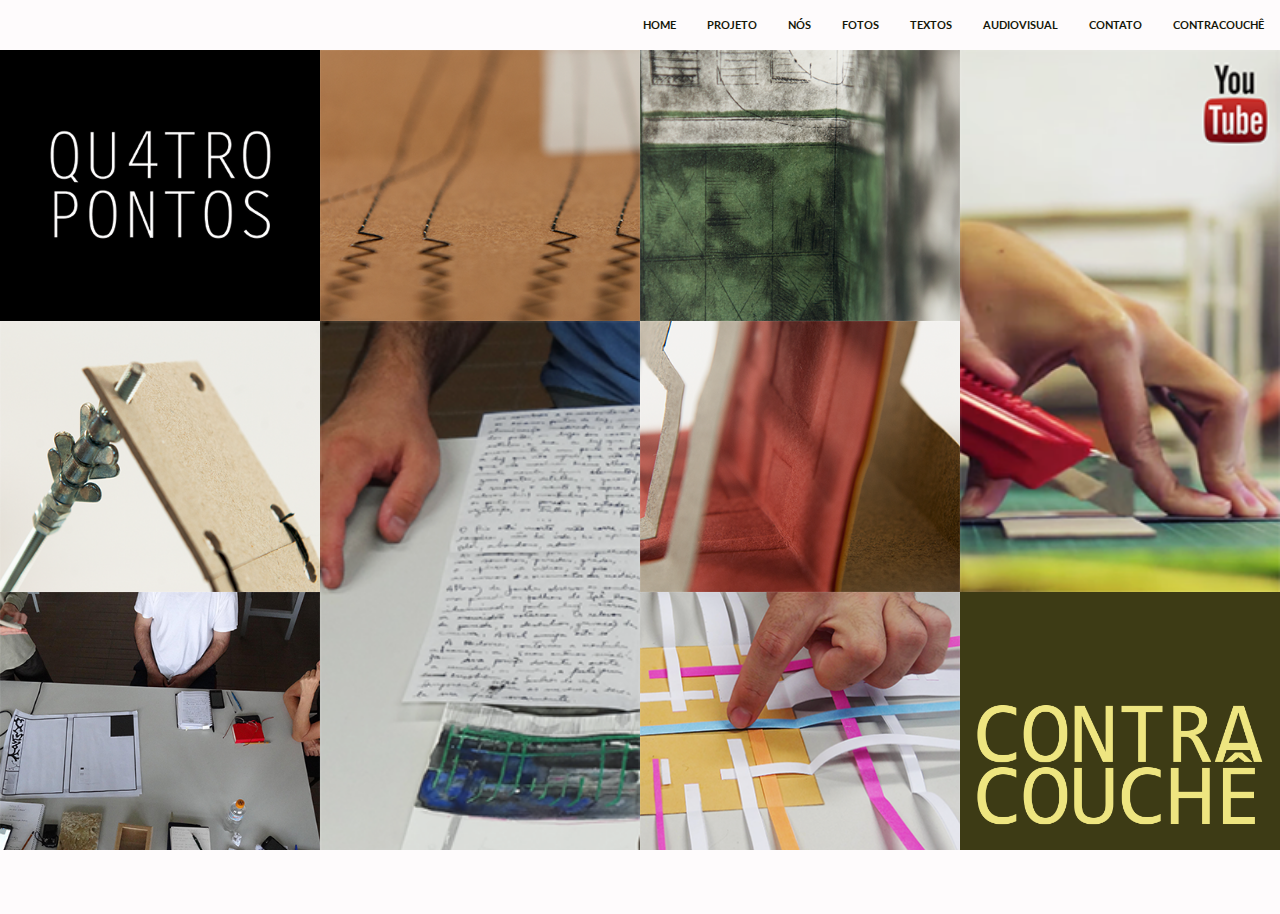
<file: index.html>
<!DOCTYPE html>
<html>

<head>

    <title>Qu4tro Pontos</title>
    <meta charset="utf-8">
    <meta name="viewport" content="width=device-width,initial-scale=1">
    <meta name="description" content="Projeto Qu4tro Pontos" />

    <!-- Favicon Image. -->
    <link rel="icon" href="images/favicon.png" type="image/x-icon" />

    <!-- Google Web Font. -->
    <link href="http://fonts.googleapis.com/css?family=Lato:700,300" rel="stylesheet" type="text/css">

    <!-- Normalize v.3.0.0 - makes browsers render all elements more consistently. -->
    <link rel="stylesheet" type="text/css" href="css/normalize.min.css" />

    <!-- Stylesheet - to improve site's load speed, better use the minimized version.
         The unminified version is also included in package. -->
    <link rel="stylesheet" type="text/css" href="css/style.lite.css" />
    
</head>

<body id="parent">

    <div class="main-container">

        <div class="header">
            <div class="clearfix">

                <!-- Top Menu Bar -->
                <div class="float-right">
                    <ul id="top-nav" class="slimmenu">

                        <li>
                            <a href="index.html">Home</a>
                        </li>
                        <li>
                            <a href="projeto.html">Projeto</a>
                        </li>
                        <li>
                            <a href="nos.html">Nós</a>
                        </li>
                        <li>
                            <a href="fotos.html">Fotos</a>
                        </li>
                        <li>
                            <a href="textos.html">Textos</a>
                        </li>
                        <li>
                            <a href="https://www.youtube.com/watch?v=yhKV3Sue5zQ&list=PL8mpnq_dpTNXTYMIGHp022T5vqRHXB3tK">Audiovisual</a>
                        </li>
                        <li>
                            <a href="#">Contato</a>
                            <ul>
                                <li>
                                    <a href="https://www.facebook.com/coletivocontracouche">Facebook</a>
                                </li>
                                <li>
                                    <a href="https://instagram.com/contracouche">Instagram</a>
                                </li>
                                <li>
                                    <a href="mailto:contracouche@gmail.com">GMail</a>
                                </li>
                            </ul>
                        </li>
                        <li>
                            <a href="http://contracouche.com.br">Contracouchê</a>
                        </li>
                    </ul>
                </div>
            </div>
        </div>

        <div id="freewall" class="free-wall">

            <div class="brick tint size11">
                <img src="images/qu4tropontos.png" alt="" />
                <div class="overlay">
                    <h3 class="project-title">Qu4tro Pontos</h3>
                    <p class="project-description">Projeto.</p>
                    <a href="projeto.html">Abrir <span class="pictogram">&#xe803;</span></a>
                </div>
            </div>
            <div class="brick tint size11">
                <img src="images/marcus-trabalho.png" alt="" />
                <div class="overlay">
                    <h3 class="project-title">Marcus Mazieri</h3>
                    <p class="project-description">Artista.</p>
                    <a href="marcusmazieri.html">Abrir <span class="pictogram">&#xe803;</span></a>
                </div>
            </div>
            <div class="brick tint size11">
                <img src="images/vinicius-trabalho.png" alt="" />
                <div class="overlay">
                    <h3 class="project-title">Vinicius Almeida</h3>
                    <p class="project-description">Artista.</p>
                    <a href="viniciusalmeida.html">Abrir <span class="pictogram">&#xe803;</span></a>
                </div>
            </div>
            <div class="brick tint size12">
                <img src="images/videos.png" alt="" />
                <div class="overlay">
                    <h3 class="project-title">Vídeos</h3>
                    <p class="project-description">Canal.</p>
                    <a href="https://www.youtube.com/watch?v=yhKV3Sue5zQ&list=PL8mpnq_dpTNXTYMIGHp022T5vqRHXB3tK">Abrir <span class="pictogram">&#xe803;</span></a>
                </div>
            </div>



            <div class="brick tint size11">
                <img src="images/ludmila-trabalho.png" alt="" />
                <div class="overlay">
                    <h3 class="project-title">Ludmila Porto</h3>
                    <p class="project-description">Organizadora e Artista.</p>
                    <a href="ludmilaporto.html">Abrir <span class="pictogram">&#xe803;</span></a>
                </div>
            </div>
            <div class="brick tint size12">
                <img src="images/textos.png" alt="" />
                <div class="overlay">
                    <h3 class="project-title">Textos</h3>
                    <p class="project-description">Camila Hion e Leandro Leão</p>
                    <a href="textos.html">Abrir <span class="pictogram">&#xe803;</span></a>
                </div>
            </div>
            <div class="brick tint size11">
                <img src="images/luciana-trabalho.png" alt="" />
                <div class="overlay">
                    <h3 class="project-title">Luciana Nobre</h3>
                    <p class="project-description">Artista.</p>
                    <a href="luciananobre.html">Abrir <span class="pictogram">&#xe803;</span></a>
                </div>
            </div>



            <div class="brick tint size11">
                <img src="images/nos.png" alt="" />
                <div class="overlay">
                    <h3 class="project-title">Nós</h3>
                    <p class="project-description">Sobre.</p>
                    <a href="nos.html">Abrir <span class="pictogram">&#xe803;</span></a>
                </div>
            </div>
            <div class="brick tint size11">
                <img src="images/fotos.png" alt="" />
                <div class="overlay">
                    <h3 class="project-title">Fotos</h3>
                    <p class="project-description">Fotos.</p>
                    <a href="fotos.html">Abrir <span class="pictogram">&#xe803;</span></a>
                </div>
            </div>
            <div class="brick tint size11">
                <img src="images/contracouche.png" alt="" />
                <div class="overlay">
                    <h3 class="project-title">Contracouchê</h3>
                    <p class="project-description">Coletivo.</p>
                    <a href="http://contracouche.com.br">Abrir <span class="pictogram">&#xe803;</span></a>
                </div>
            </div>
        </div>

        <!-- Footer -->
        <div class="footer">
            <div class="float-right copyright"></div>
        </div>


    </div>

    <!-- Scripts -->
    <script type="text/javascript" src="js/jquery-1.10.2.min.js"></script>
    <script type="text/javascript" src="js/freewall.min.js"></script>
    <script type="text/javascript" src="js/jquery.cycle2.min.js"></script>
    <script type="text/javascript" src="js/jquery.slimmenu.min.js"></script>
    <script type="text/javascript" src="js/custom-script.min.js"></script>
    <script>
        (
            function(i,s,o,g,r,a,m){
                i['GoogleAnalyticsObject']=r;i[r]=i[r]||function(){(i[r].q=i[r].q||[]).push(arguments)},
                i[r].l=1*new Date();a=s.createElement(o),
                m=s.getElementsByTagName(o)[0];a.async=1;a.src=g;m.parentNode.insertBefore(a,m)
            }
        )
        (window,document,'script','//www.google-analytics.com/analytics.js','ga');

        ga('create', 'UA-67556735-1', 'auto');
        ga('send', 'pageview');

    </script>
</body>

</html>
</file>
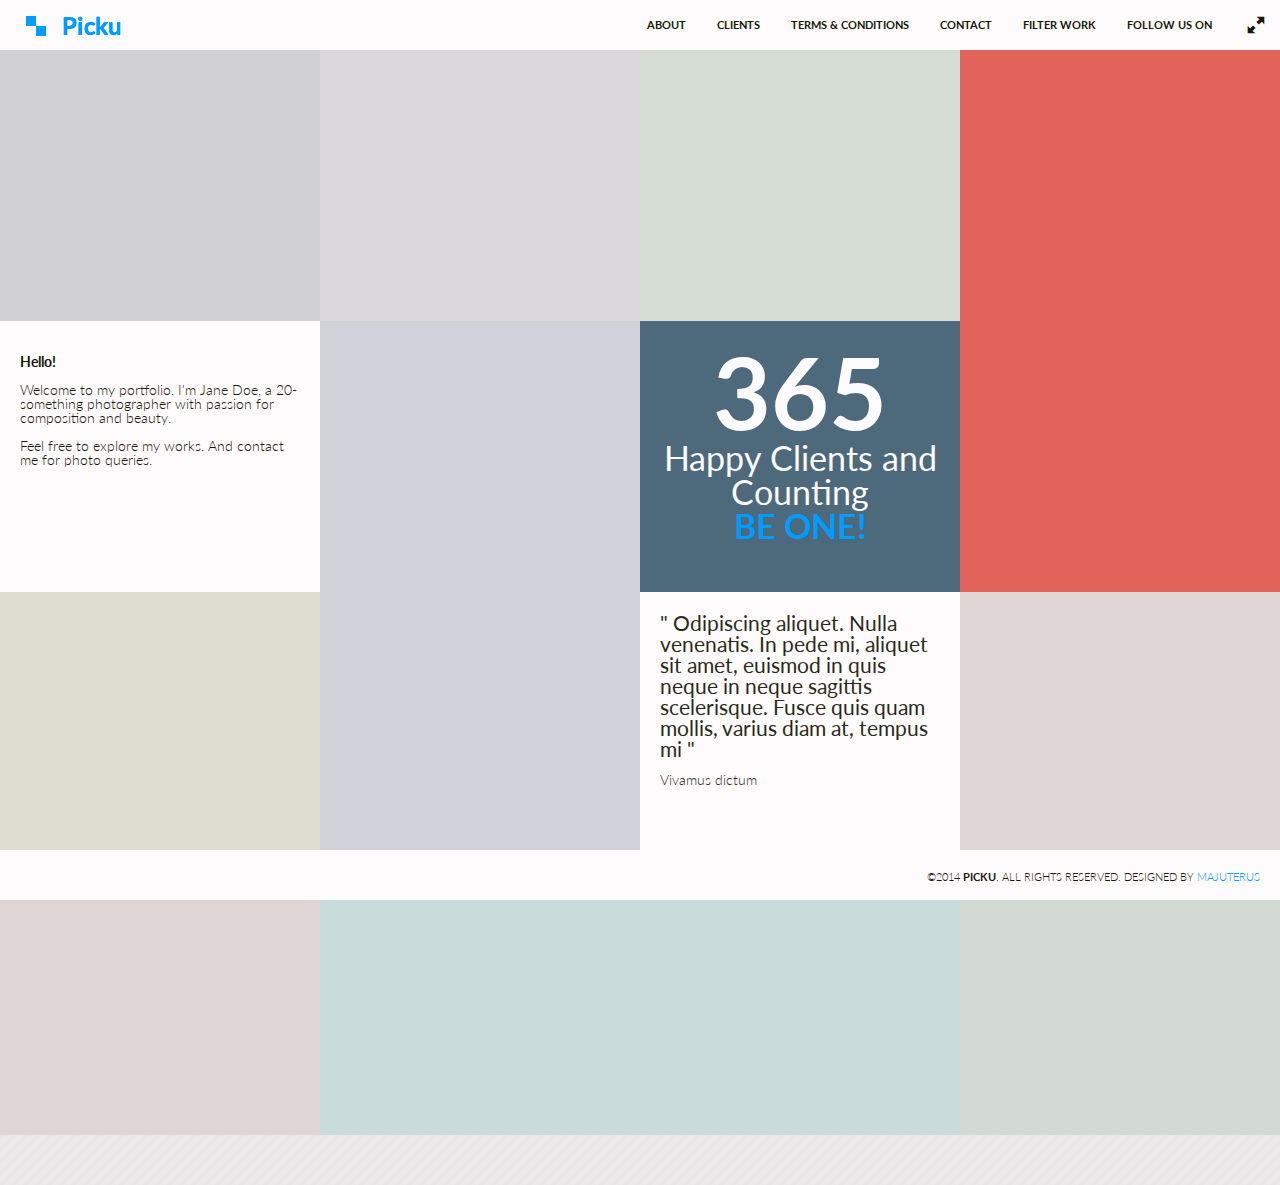
<file: template/picku/index.html>
<!DOCTYPE html>
<html>

<head>

    <!-- Your site title -->
    <title>Picku</title>
    <meta charset="utf-8">
    <meta name="viewport" content="width=device-width,initial-scale=1">
    <meta name="description" content="Your site description" />

    <!-- Favicon Image. -->
    <link rel="icon" href="images/favicon.png" type="image/x-icon" />

    <!-- Google Web Font. -->
    <link href="//fonts.googleapis.com/css?family=Lato:700,300" rel="stylesheet" type="text/css">

    <!-- Normalize v.3.0.0 - makes browsers render all elements more consistently. -->
    <link rel="stylesheet" type="text/css" href="css/normalize.min.css" />

    <!-- Stylesheet - to improve site's load speed, better use the minimized version.
         The unminified version is also included in package. -->
    <link rel="stylesheet" type="text/css" href="css/style.lite.min.css" />
    
</head>

<body id="parent">

    <!-- All content (menu, main-entry, and footer) goes inside this container. -->
    <div class="main-container">

        <!-- Logo and menu inside this container. -->
        <div class="header">
            <div class="clearfix">

                <!-- Put your site logo here. Recommended size is 165px x 50px. -->
                <div class="float-left logo">
                    <h1>
                        <a href="#">
                            <img src="images/logo.png" alt="" />
                        </a>
                    </h1>
                </div>

                <!-- Top Menu Bar -->
                <div class="float-right">
                    <ul id="top-nav" class="slimmenu">

                        <!-- To create menu, type these...
                             <li>
                                 <a href="URL" target="open-iframe">Your Menu Item</a>
                             </li>

                             Note:
                             There's a fullscreen function in this template. To prevent fullscreen (if enabled) from exiting when user clicked a link,
                             put the linked web page into an iframe by using ... target="open-iframe" ...

                             The same goes for main-entry.
                        -->
                        <li>
                            <a href="#" target="open-iframe">About</a>
                        </li>
                        <li>
                            <a href="#" target="open-iframe">Clients</a>
                        </li>
                        <li>
                            <a href="#" target="open-iframe">Terms &amp; Conditions</a>
                        </li>
                        <li>
                            <a href="#" target="open-iframe">Contact</a>
                        </li>

                        <!-- This is the filter menu, to filter and display your works based on class name (usually named after a category) in main-entry.
                             To create filter, type these...
                             <a href="#" class="filter-label" data-filter=".cat-1"> (change .cat-1 accordingly)
                        -->
                        <li>
                            <a href="#">Filter Work</a>
                            <ul>
                                <li>
                                    <a href="#" class="filter-label active">All Category</a>
                                </li>
                                <li>
                                    <a href="#" class="filter-label" data-filter=".cat-1">Filter Category 1</a>
                                </li>
                                <li>
                                    <a href="#" class="filter-label" data-filter=".cat-2">Filter Category 2</a>
                                </li>
                                <li>
                                    <a href="#" class="filter-label" data-filter=".cat-3">Filter Category 3</a>
                                </li>
                            </ul>
                        </li>
                        <li>
                            <a href="#">Follow Us On</a>
                            <ul>
                                <li>
                                    <a href="#">Facebook</a>
                                </li>
                                <li>
                                    <a href="#">Twitter</a>
                                </li>
                                <li>
                                    <a href="#">Pinterest</a>
                                </li>
                                <li>
                                    <a href="#">Instagram</a>
                                </li>
                            </ul>
                        </li>
                        <li>
                            <a href="#" class="fullscreen tooltip" title="Go Full Screen">
                                <span class="pictogram">&#xe801;</span>
                            </a>
                            <a href="#" class="fullscreenExit tooltip" title="Exit Full Screen">
                                <span class="pictogram">&#xe802;</span>
                            </a>
                        </li>
                    </ul>
                </div>
            </div>
        </div>


        <!-- Main Entry. 
             All posts thumbnails and sliders go inside .main-entry div. All of them are grid based named sizeXX (XX represents number of column and row)

                size11 = 1 column x 1 row 
                size12 = 1 column x 2 rows
                size21 = 2 columns x 1 row
                size32 = 3 columns x 2 rows (I use this for inner page to show video or slideshow)

             The basic code are these...

                <div class="brick tint size12 cat-1 cycle-slideshow" data-cycle-fx="scrollHorz" data-cycle-speed="500" data-fixpos="0-0">

                    // Your image
                    <img src="URL_to_image" alt="image text alternative" />

                    <div class="overlay">
                        <h3 class="project-title">Your Project Title</h3>
                        <p class="project-description">Your project description</p>
                        <a href="URL" class="open-project" target="open-iframe">OPEN <span class="pictogram">&#xe803;</span></a>
                    </div>

                </div>

             Legend:
             * Class:
                    brick = The grid. Must be included.
                    tint = To lighten the image. FYI, tint won't work on slideshow images. Optional.
                    size12 = Size of the grid. You can change this to size11, size21, or size32. Must be included.
                    cat-1 = For filter. Optional.
                    cycle-slideshow = To display slideshow. Optional.
             
             * data-cycle-fx = Slideshow effect. 
             * data-cycle-speed = Slideshow speed.
             // For more information, visit http://jquery.malsup.com/cycle2/api/

             * data-fixpos = To fixed position grid
             // For more information, visit http://www.vnjs.net/www/project/freewall/


             You can vary them all you want. See examples below for better understanding.
        -->
        <div id="freewall" class="free-wall">

            <div class="brick tint size11 cat-2">
                <img src="images/4538256461_96f9e70e9c_b.jpg" alt="" />
                <div class="overlay">
                    <h3 class="project-title">Your Project Title</h3>
                    <p class="project-description">Lorem ipsum dolor sit amet, consectetur adipiscing elit.</p>
                    <a href="single-page-lite1.html" class="open-project" target="open-iframe">OPEN <span class="pictogram">&#xe803;</span></a>
                </div>
            </div>
            <div class="brick tint size11 cat-3">
                <img src="images/2310704408_361758fa28_b.jpg" alt="" />
                <div class="overlay">
                    <h3 class="project-title">Your Project Title</h3>
                    <p class="project-description">Lorem ipsum dolor sit amet, consectetur adipiscing elit.</p>
                    <a href="single-page-lite2.html" class="open-project" target="open-iframe">OPEN <span class="pictogram">&#xe803;</span></a>
                </div>
            </div>
            <div class="brick tint size11 cat-2">
                <img src="images/3084871415_da49ab66ea_o.jpg" alt="" />
                <div class="overlay">
                    <h3 class="project-title">Your Project Title</h3>
                    <p class="project-description">Lorem ipsum dolor sit amet, consectetur adipiscing elit.</p>
                    <a href="single-page-lite3.html" class="open-project" target="open-iframe">OPEN <span class="pictogram">&#xe803;</span></a>
                </div>
            </div>

            <!-- This is the slideshow for images -->
            <div class="brick size12 cycle-slideshow" data-cycle-fx="scrollHorz" data-cycle-speed="500" data-fixpos="0-3">
                <!-- Your slideshow images -->
                <img src="images/5226290116_1409794022_b.jpg" alt="" />
                <img src="images/8098729514_fa1919474d_b.jpg" alt="" />
                <img src="images/3919137679_dc05b59927.jpg" alt="" />
            </div>

            <div class="brick size11" data-fixpos="1-0">
                <!-- For text only, put your heading/paragraph inside div .cover -->
                <div class="cover">
                    <p>
                        <strong>Hello!</strong>
                    </p>
                    <p>Welcome to my portfolio. I'm Jane Doe, a 20-something photographer with passion for composition and beauty.</p>
                    <p>Feel free to explore my works. And contact me for photo queries.</p>
                </div>
            </div>
            <div class="brick tint size12 cat-3">
                <img src="images/4414454672_e91f887d34_o.jpg" alt="" />
                <div class="overlay">
                    <h3 class="project-title">Your Project Title</h3>
                    <p class="project-description">Lorem ipsum dolor sit amet, consectetur adipiscing elit.</p>
                    <a href="single-page-lite1.html" class="open-project" target="open-iframe">OPEN <span class="pictogram">&#xe803;</span></a>
                </div>
            </div>
            <div class="brick size11 cycle-slideshow client-number" data-cycle-fx="scrollHorz" data-cycle-speed="200" data-fixpos="1-2">
                <img src="images/3346647884_a47c71fd9a_o.jpg" alt="" />
                <img src="images/1452336320_483f721d3d_o.jpg" alt="" />
                <img src="images/4538256461_96f9e70e9c_b.jpg" alt="" />
                <img src="images/2310704408_361758fa28_b.jpg" alt="" />
                <div class="client">
                    <div class="number">365</div>
                    <div class="client-text">Happy Clients and Counting</div>
                    <div class="client-text">
                        <a href="#">
                            <strong>BE ONE!</strong>
                        </a>
                    </div>
                </div>
            </div>
            <div class="brick tint size11 cat-1">
                <img src="images/5171071313_e4c110ccb2_b.jpg" alt="" />
                <div class="overlay">
                    <h3 class="project-title">Your Project Title</h3>
                    <p class="project-description">Lorem ipsum dolor sit amet, consectetur adipiscing elit.</p>
                    <a href="single-page-lite2.html" class="open-project" target="open-iframe">OPEN <span class="pictogram">&#xe803;</span></a>
                </div>
            </div>
            
            <!-- This is the slideshow for text. Wrap your text inside div .cover -->
            <div class="brick size11 cycle-slideshow" data-cycle-fx="fade" data-cycle-speed="900" data-cycle-slides="> div" data-fixpos="2-2">
                <div class="cover">
                    <h2>" Odipiscing aliquet. Nulla venenatis. In pede mi, aliquet sit amet, euismod in quis neque in neque sagittis scelerisque. Fusce quis quam mollis, varius diam at, tempus mi "</h2>
                    <p>Vivamus dictum</p>
                </div>
                <div class="cover">
                    <h2>" Lorem ipsum dolor sit amet, consectetur adipiscing elit. Donec sed quam facilisis, condimentum nibh eu, hendrerit purus. Ut ut malesuada odio, nec ultricies nisi "</h2>
                    <p>Morbi tempor</p>
                </div>
                <div class="cover">
                    <h2>" Suspendisse malesuada lacus nunc, eu sagittis arcu egestas non. Morbi tempor tempus lobortis. Aenean aliquet dui ipsum, eget ullamcorper nisl ornare ut. Suspendisse in vestibulum sapien "</h2>
                    <p>consectetur</p>
                </div>
            </div>
            
            <div class="brick tint size11 cat-2">
                <img src="images/4171682579_91f75f9a6a_o.jpg" alt="" />
                <div class="overlay">
                    <h3 class="project-title">Your Project Title</h3>
                    <p class="project-description">Lorem ipsum dolor sit amet, consectetur adipiscing elit.</p>
                    <a href="single-page-lite1.html" class="open-project" target="open-iframe">OPEN <span class="pictogram">&#xe803;</span></a>
                </div>
            </div>
            <div class="brick tint size11 cat-1">
                <img src="images/1330348274_33c00c4886_o.jpg" alt="" />
                <div class="overlay">
                    <h3 class="project-title">Your Project Title</h3>
                    <p class="project-description">Lorem ipsum dolor sit amet, consectetur adipiscing elit.</p>
                    <a href="single-page-lite2.html" class="open-project" target="open-iframe">OPEN <span class="pictogram">&#xe803;</span></a>
                </div>
            </div>
            <div class="brick tint size21 cat-3">
                <img src="images/4613181397_78853da480_b.jpg" alt="" />
                <div class="overlay">
                    <h3 class="project-title">Your Project Title</h3>
                    <p class="project-description">Lorem ipsum dolor sit amet, consectetur adipiscing elit.</p>
                    <a href="single-page-lite1.html" class="open-project" target="open-iframe">OPEN <span class="pictogram">&#xe803;</span></a>
                </div>
            </div>
            <div class="brick tint size11 cat-1">
                <img src="images/261980228_495975b20b_o.jpg" alt="" />
                <div class="overlay">
                    <h3 class="project-title">Your Project Title</h3>
                    <p class="project-description">Lorem ipsum dolor sit amet, consectetur adipiscing elit.</p>
                    <a href="single-page-lite2.html" class="open-project" target="open-iframe">OPEN <span class="pictogram">&#xe803;</span></a>
                </div>
            </div>
        </div>

        <!-- Footer -->
        <div class="footer">
            <div class="float-right copyright">
                <p>&copy;2014
                    <strong>Picku</strong>. All rights reserved. Designed by <a href="http://majuter.us">Majuterus</a> <!-- Consider a donation via PayPal for me at leoariwibowo@gmail.com, if you want to remove this link -->
                </p>
            </div>
        </div>


    </div>

    <!-- All links from this homepage will be opened in this iframe, to prevent fullscreen (if enabled) from exiting if the user clicked on a link. -->
    <iframe id="open-iframe" name="open-iframe"></iframe>

    <!-- Scripts -->
    <script type="text/javascript" src="js/jquery-1.10.2.min.js"></script>
    <script type="text/javascript" src="js/freewall.min.js"></script>
    <script type="text/javascript" src="js/jquery.cycle2.min.js"></script>
    <script type="text/javascript" src="js/jquery.slimmenu.min.js"></script>
    <script type="text/javascript" src="js/custom-script.min.js"></script>
</body>

</html>
</file>
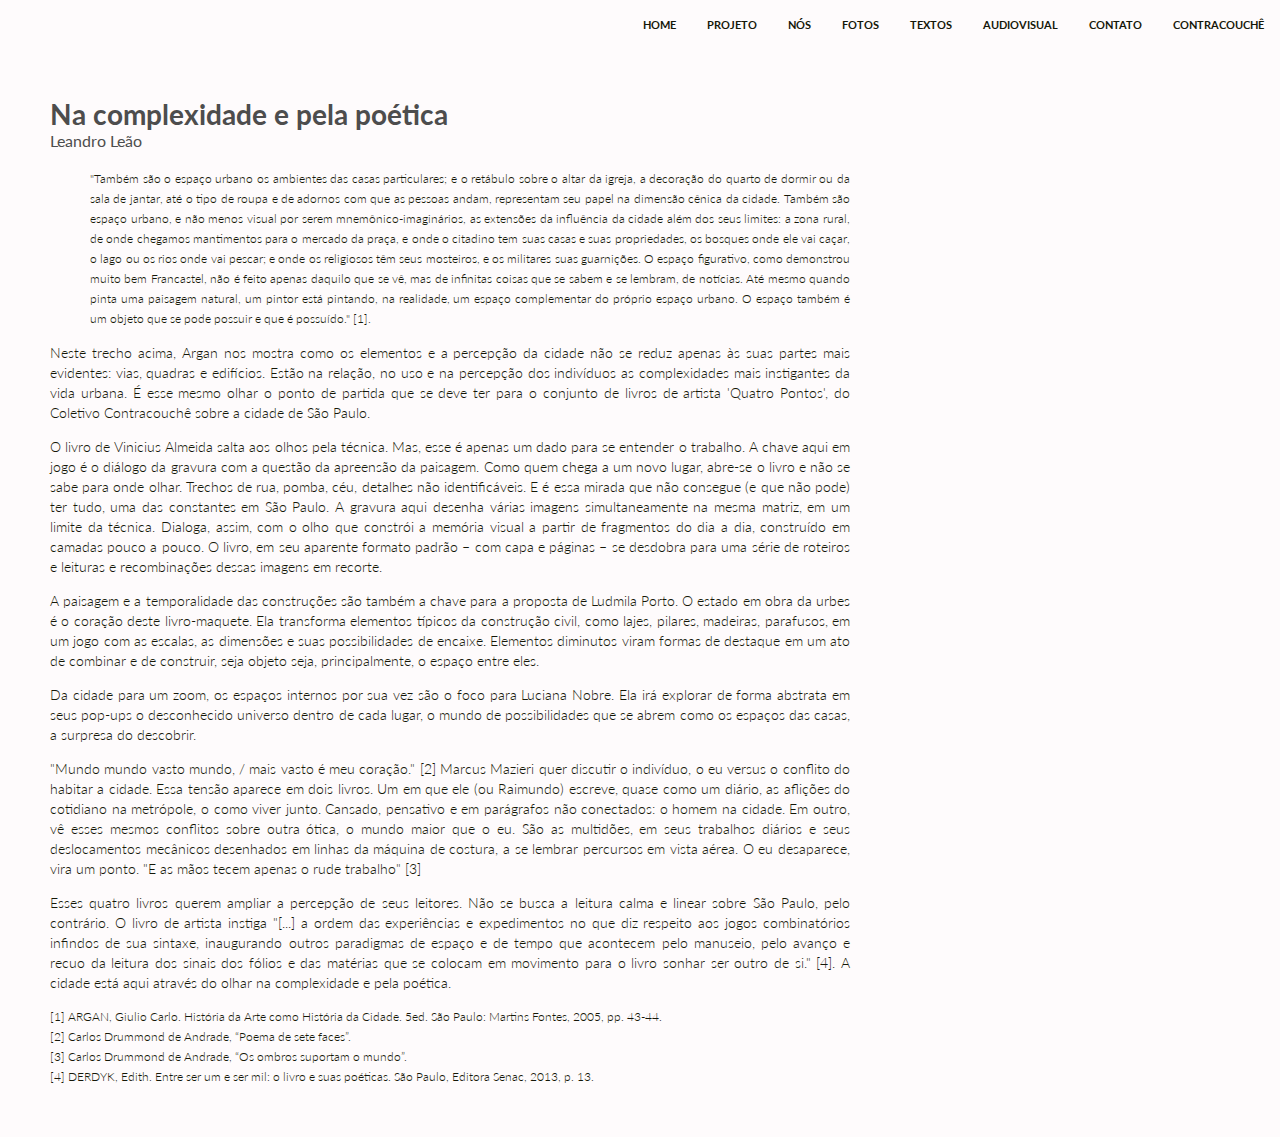
<file: na-complexidade-e-pela-poetica.html>
<!DOCTYPE html>
<html>

<head>

    <title>Qu4tro Pontos - Na complexidade e pela poética</title>
    <meta charset="utf-8">
    <meta name="viewport" content="width=device-width,initial-scale=1">
    <meta name="description" content="Projeto Qu4tro Pontos" />

    <!-- Favicon Image. -->
    <!--<link rel="icon" href="images/favicon.png" type="image/x-icon" />-->

    <!-- Google Web Font. -->
    <link href="http://fonts.googleapis.com/css?family=Lato:700,300" rel="stylesheet" type="text/css">

    <!-- Normalize v.3.0.0 - makes browsers render all elements more consistently. -->
    <link rel="stylesheet" type="text/css" href="css/normalize.min.css" />

    <!-- Stylesheet - to improve site's load speed, better use the minimized version.
         The unminified version is also included in package. -->
    <link rel="stylesheet" type="text/css" href="css/style.lite.min.css" />

    <link rel="stylesheet" type="text/css" href="css/custom.style.css" />
</head>

<body id="parent">

    <div class="main-container">

        <div class="header">
            <div class="clearfix">

                <!-- Top Menu Bar -->
                <div class="float-right">
                    <ul id="top-nav" class="slimmenu">

                        <li>
                            <a href="index.html">Home</a>
                        </li>
                        <li>
                            <a href="projeto.html">Projeto</a>
                        </li>
                        <li>
                            <a href="nos.html">Nós</a>
                        </li>
                        <li>
                            <a href="fotos.html">Fotos</a>
                        </li>
                        <li>
                            <a href="textos.html">Textos</a>
                        </li>
                        <li>
                            <a href="https://www.youtube.com/watch?v=yhKV3Sue5zQ&list=PL8mpnq_dpTNXTYMIGHp022T5vqRHXB3tK">Audiovisual</a>
                        </li>
                        <li>
                            <a href="#">Contato</a>
                            <ul>
                                <li>
                                    <a href="https://www.facebook.com/coletivocontracouche">Facebook</a>
                                </li>
                                <li>
                                    <a href="https://instagram.com/contracouche">Instagram</a>
                                </li>
                                <li>
                                    <a href="mailto:contracouche@gmail.com">GMail</a>
                                </li>
                            </ul>
                        </li>
                        <li>
                            <a href="http://contracouche.com.br">Contracouchê</a>
                        </li>
                    </ul>
                </div>
            </div>
        </div>

        <div id="we-page">
            <h1>Na complexidade e pela poética</h1>
            <h2>Leandro Leão</h2>
            
            <div id="texto" style="text-align: justify;">

                <p style="font-size: 12px; margin-left:40px;">"Também são o espaço urbano os ambientes das casas particulares; e o retábulo sobre o altar da igreja, a decoração do quarto de dormir ou da sala de jantar, até o tipo de roupa e de adornos com que as pessoas andam, representam seu papel na dimensão cênica da cidade. Também são espaço urbano, e não menos visual por serem mnemônico-imaginários, as extensões da influência da cidade além dos seus limites: a zona rural, de onde chegamos mantimentos para o mercado da praça, e onde o citadino tem suas casas e suas propriedades, os bosques onde ele vai caçar, o lago ou os rios onde vai pescar; e onde os religiosos têm seus mosteiros, e os militares suas guarnições. O espaço figurativo, como demonstrou muito bem Francastel, não é feito apenas daquilo que se vê, mas de infinitas coisas que se sabem e se lembram, de notícias. Até mesmo quando pinta uma paisagem natural, um pintor está pintando, na realidade, um espaço complementar do próprio espaço urbano. O espaço também é um objeto que se pode possuir e que é possuído." [1].
                </p>

                <p>Neste trecho acima, Argan nos mostra como os elementos e a percepção da cidade não se reduz apenas às suas partes mais evidentes: vias, quadras e edifícios. Estão na relação, no uso e na percepção dos indivíduos as complexidades mais instigantes da vida urbana.  É esse mesmo olhar o ponto de partida que se deve ter para o conjunto de livros de artista 'Quatro Pontos', do Coletivo Contracouchê sobre a cidade de São Paulo.
                </p>

                <p>O livro de Vinicius Almeida salta aos olhos pela técnica. Mas, esse é apenas um dado para se entender o trabalho. A chave aqui em jogo é o diálogo da gravura com a questão da apreensão da paisagem. Como quem chega a um novo lugar, abre-se o livro e não se sabe para onde olhar. Trechos de rua, pomba, céu, detalhes não identificáveis. E é essa mirada que não consegue (e que não pode) ter tudo, uma das constantes em São Paulo. A gravura aqui desenha várias imagens simultaneamente na mesma matriz, em um limite da técnica. Dialoga, assim, com o olho que constrói a memória visual a partir de fragmentos do dia a dia, construído em camadas pouco a pouco. O livro, em seu aparente formato padrão – com capa e páginas – se desdobra para uma série de roteiros e leituras e recombinações dessas imagens em recorte.  
                </p>

                <p>A paisagem e a temporalidade das construções são também a chave para a proposta de Ludmila Porto. O estado em obra da urbes é o coração deste livro-maquete. Ela transforma elementos típicos da construção civil, como lajes, pilares, madeiras, parafusos, em um jogo com as escalas, as dimensões e suas possibilidades de encaixe. Elementos diminutos viram formas de destaque em um ato de combinar e de construir, seja objeto seja, principalmente, o espaço entre eles. 
                </p>

                <p>Da cidade para um zoom, os espaços internos por sua vez são o foco para Luciana Nobre. Ela irá explorar de forma abstrata em seus pop-ups o desconhecido universo dentro de cada lugar, o mundo de possibilidades que se abrem como os espaços das casas, a surpresa do descobrir.
                </p>

                <p>"Mundo mundo vasto mundo, / mais vasto é meu coração." [2] Marcus Mazieri quer discutir o indivíduo, o eu versus o conflito do habitar a cidade. Essa tensão aparece em dois livros. Um em que ele (ou Raimundo) escreve, quase como um diário, as aflições do cotidiano na metrópole, o como viver junto. Cansado, pensativo e em parágrafos não conectados: o homem na cidade. Em outro, vê esses mesmos conflitos sobre outra ótica, o mundo maior que o eu. São as multidões, em seus trabalhos diários e seus deslocamentos mecânicos desenhados em linhas da máquina de costura, a se lembrar percursos em vista aérea. O eu desaparece, vira um ponto. "E as mãos tecem apenas o rude trabalho" [3]   
                </p>

                <p>Esses quatro livros querem ampliar a percepção de seus leitores. Não se busca a leitura calma e linear sobre São Paulo, pelo contrário. O livro de artista instiga "[...] a ordem das experiências e expedimentos no que diz respeito aos jogos combinatórios infindos de sua sintaxe, inaugurando outros paradigmas de espaço e de tempo que acontecem pelo manuseio, pelo avanço e recuo da leitura dos sinais dos fólios e das matérias que se colocam em movimento para o livro sonhar ser outro de si." [4]. A cidade está aqui através do olhar na complexidade e pela poética.
                </p>

                <p style="font-size: 12px;">[1] ARGAN, Giulio Carlo. História da Arte como História da Cidade. 5ed. São Paulo: Martins Fontes, 2005, pp. 43-44.
                <br />[2] Carlos Drummond de Andrade, “Poema de sete faces”. 
                <br />[3] Carlos Drummond de Andrade, “Os ombros suportam o mundo”. 
                <br />[4] DERDYK, Edith. Entre ser um e ser mil: o livro e suas poéticas. São Paulo, Editora Senac, 2013, p. 13.
                </p>

            </div>
        </div>

    </div>

    <!-- Scripts -->
    <script type="text/javascript" src="js/jquery-1.10.2.min.js"></script>
    <script type="text/javascript" src="js/freewall.min.js"></script>
    <script type="text/javascript" src="js/jquery.cycle2.min.js"></script>
    <script type="text/javascript" src="js/jquery.slimmenu.min.js"></script>
    <script type="text/javascript" src="js/custom-script.min.js"></script>
</body>

</html>
</file>
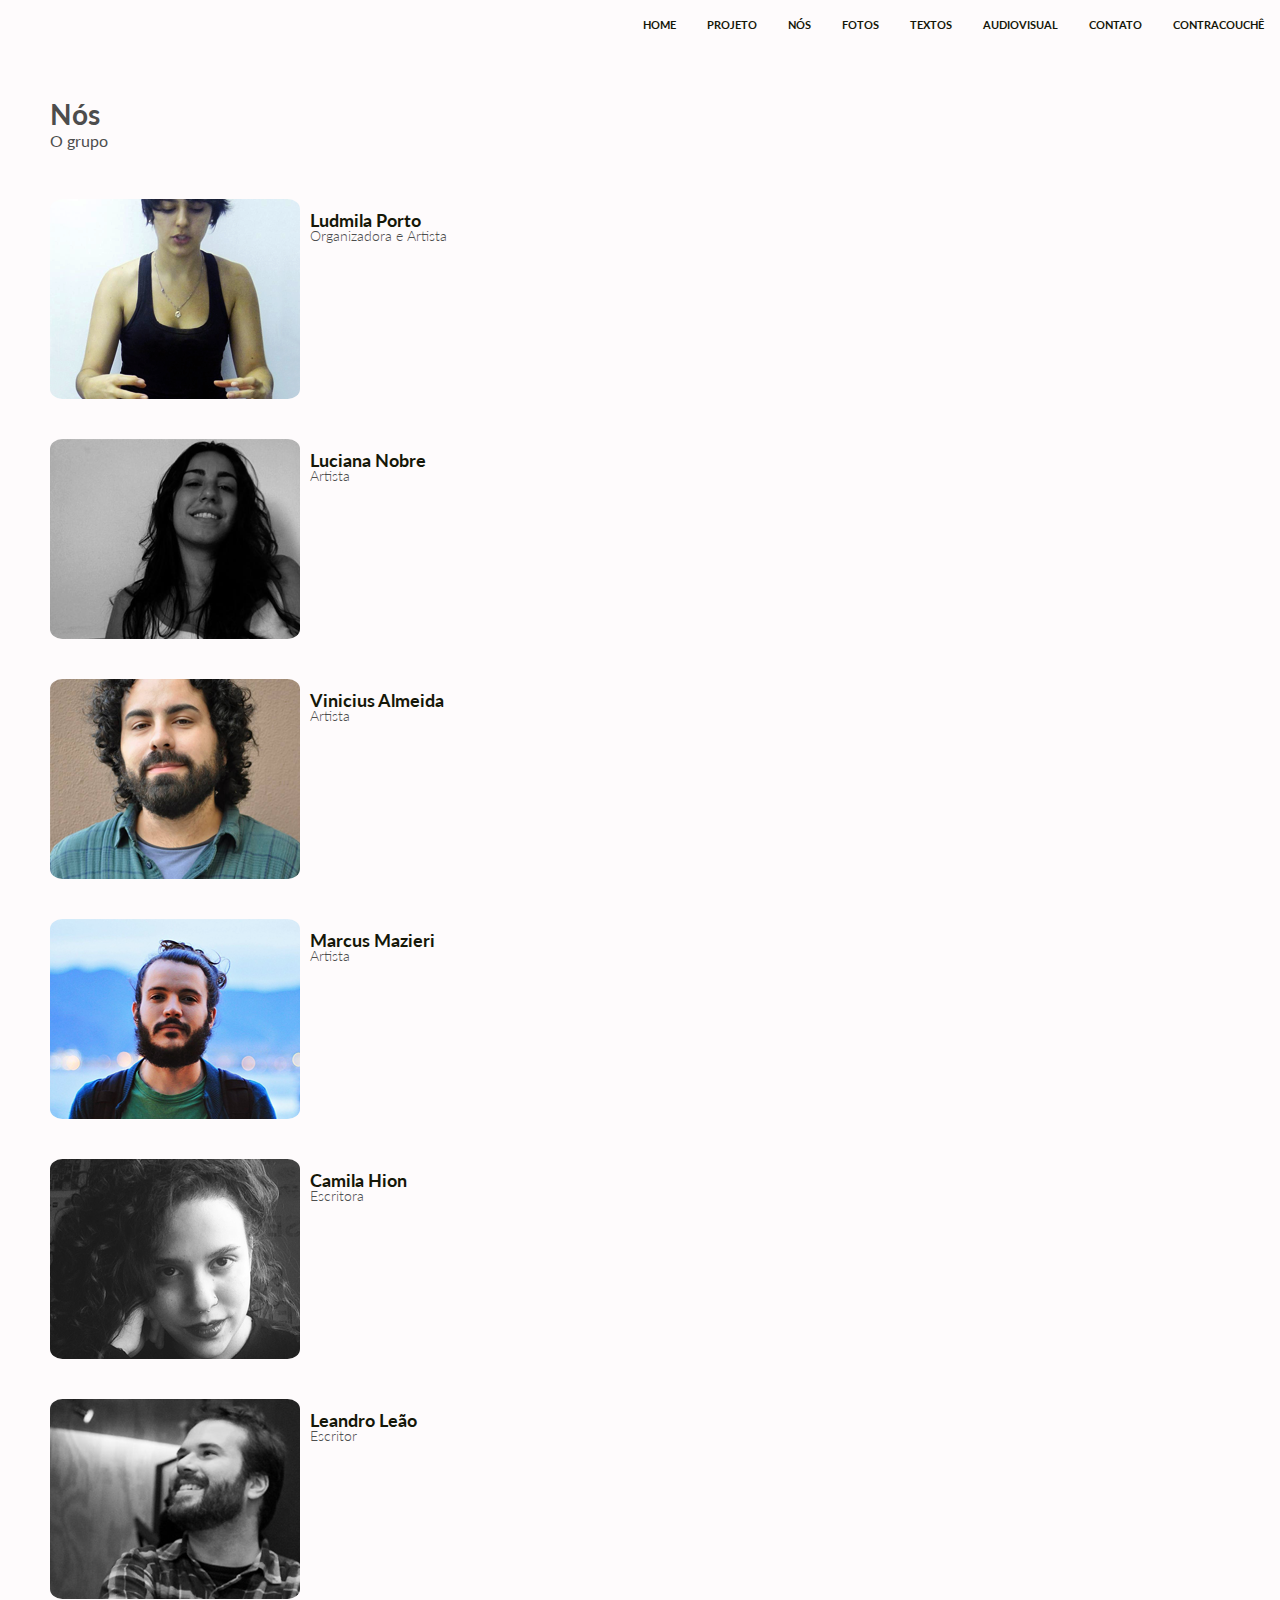
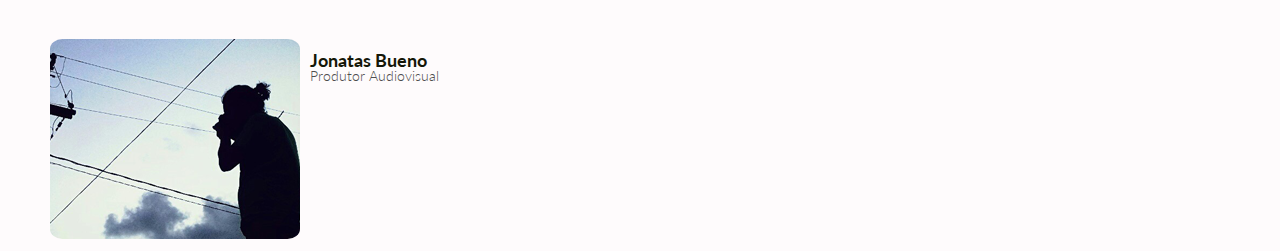
<file: nos.html>
<!DOCTYPE html>
<html>

<head>

    <title>Qu4tro Pontos - Nós</title>
    <meta charset="utf-8">
    <meta name="viewport" content="width=device-width,initial-scale=1">

    <!-- Favicon Image. -->
    <link rel="icon" href="images/favicon.png" type="image/x-icon" />

    <!-- Google Web Font. -->
    <link href="http://fonts.googleapis.com/css?family=Lato:700,300" rel="stylesheet" type="text/css">

    <!-- Normalize v.3.0.0 - makes browsers render all elements more consistently. -->
    <link rel="stylesheet" type="text/css" href="css/normalize.min.css" />

    <!-- Stylesheet - to improve site's load speed, better use the minimized version.
         The unminified version is also included in package. -->
    <link rel="stylesheet" type="text/css" href="css/style.lite.min.css" />

    <link rel="stylesheet" type="text/css" href="css/custom.style.css" />
</head>

<body id="parent">

    <div class="main-container">

        <div class="header">
            <div class="clearfix">

                <!-- Top Menu Bar -->
                <div class="float-right">
                    <ul id="top-nav" class="slimmenu">

                        <li>
                            <a href="index.html">Home</a>
                        </li>
                        <li>
                            <a href="projeto.html">Projeto</a>
                        </li>
                        <li>
                            <a href="nos.html">Nós</a>
                        </li>
                        <li>
                            <a href="fotos.html">Fotos</a>
                        </li>
                        <li>
                            <a href="textos.html">Textos</a>
                        </li>
                        <li>
                            <a href="https://www.youtube.com/watch?v=yhKV3Sue5zQ&list=PL8mpnq_dpTNXTYMIGHp022T5vqRHXB3tK">Audiovisual</a>
                        </li>
                        <li>
                            <a href="#">Contato</a>
                            <ul>
                                <li>
                                    <a href="https://www.facebook.com/coletivocontracouche">Facebook</a>
                                </li>
                                <li>
                                    <a href="https://instagram.com/contracouche">Instagram</a>
                                </li>
                                <li>
                                    <a href="mailto:contracouche@gmail.com">GMail</a>
                                </li>
                            </ul>
                        </li>
                        <li>
                            <a href="http://contracouche.com.br">Contracouchê</a>
                        </li>
                    </ul>
                </div>
            </div>
        </div>

        <div id="we-page">
            <h1>Nós</h1>
            <h2>O grupo</h2>

            <div class="we-personal">
                <div class="we-personal-image">
                    <img src="images/ludmila-perfil.png" />
                </div>

                <div class="we-personal-info">
                    <span class="we-personal-info-name"><a href="ludmilaporto.html">Ludmila Porto</a></span>
                    <span class="we-personal-info-detail">Organizadora e Artista</span>
                </div>
            </div>

            <div class="we-personal">
                <div class="we-personal-image">
                    <img src="images/luciana-perfil.png" />
                </div>

                <div class="we-personal-info">
                    <span class="we-personal-info-name"><a href="luciananobre.html">Luciana Nobre</a></span>
                    <span class="we-personal-info-detail">Artista</span>
                </div>
            </div>

            <div class="we-personal">
                <div class="we-personal-image">
                    <img src="images/vinicius-perfil.png" />
                </div>

                <div class="we-personal-info">
                    <span class="we-personal-info-name"><a href="viniciusalmeida.html">Vinicius Almeida</a></span>
                    <span class="we-personal-info-detail">Artista</span>
                </div>
            </div>

            <div class="we-personal">
                <div class="we-personal-image">
                    <img src="images/marcus-perfil.png" />
                </div>

                <div class="we-personal-info">
                    <span class="we-personal-info-name"><a href="marcusmazieri.html">Marcus Mazieri</a></span>
                    <span class="we-personal-info-detail">Artista</span>
                </div>
            </div>

            <div class="we-personal">
                <div class="we-personal-image">
                    <img src="images/camila-perfil.png" />
                </div>

                <div class="we-personal-info">
                    <span class="we-personal-info-name"><a href="ver-a-cidade.html">Camila Hion</a></span>
                    <span class="we-personal-info-detail">Escritora</span>
                </div>
            </div>

            <div class="we-personal">
                <div class="we-personal-image">
                    <img src="images/leandro-perfil.png" />
                </div>

                <div class="we-personal-info">
                    <span class="we-personal-info-name"><a href="na-complexidade-e-pela-poetica.html">Leandro Leão</a></span>
                    <span class="we-personal-info-detail">Escritor</span>
                </div>
            </div>

            <div class="we-personal">
                <div class="we-personal-image">
                    <img src="images/jonatas-perfil.png" />
                </div>

                <div class="we-personal-info">
                    <span class="we-personal-info-name"><a href="https://www.youtube.com/watch?v=yhKV3Sue5zQ&list=PL8mpnq_dpTNXTYMIGHp022T5vqRHXB3tK">Jonatas Bueno</a></span>
                    <span class="we-personal-info-detail">Produtor Audiovisual</span>
                </div>
            </div>
        </div>

    </div>

    <!-- Scripts -->
    <script type="text/javascript" src="js/jquery-1.10.2.min.js"></script>
    <script type="text/javascript" src="js/freewall.min.js"></script>
    <script type="text/javascript" src="js/jquery.cycle2.min.js"></script>
    <script type="text/javascript" src="js/jquery.slimmenu.min.js"></script>
    <script type="text/javascript" src="js/custom-script.min.js"></script>
</body>

</html>
</file>
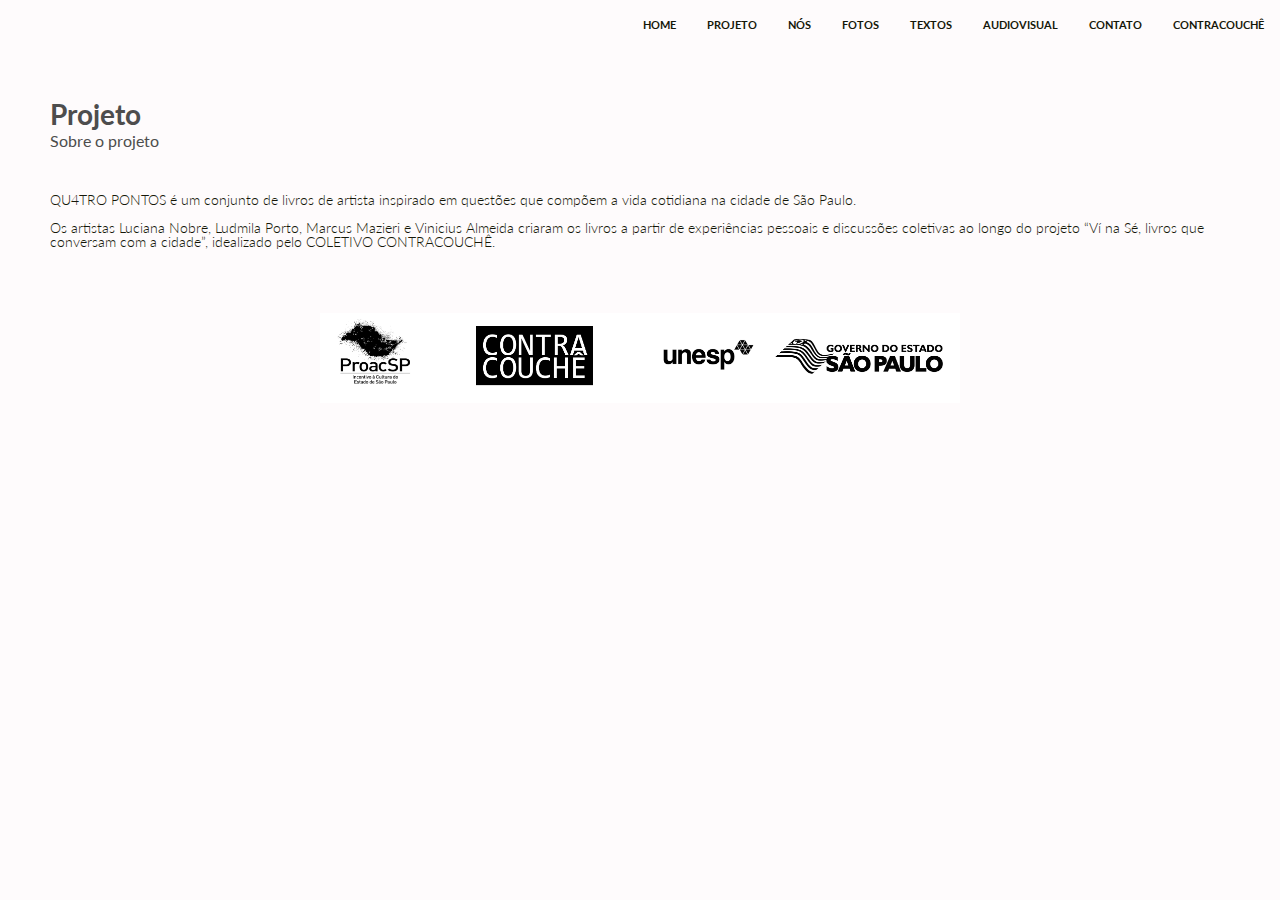
<file: projeto.html>
<!DOCTYPE html>
<html>

<head>

    <title>Qu4tro Pontos - Projeto</title>
    <meta charset="utf-8">
    <meta name="viewport" content="width=device-width,initial-scale=1">
    <meta name="description" content="Projeto Qu4tro Pontos" />

    <!-- Favicon Image. -->
    <link rel="icon" href="images/favicon.png" type="image/x-icon" />

    <!-- Google Web Font. -->
    <link href="http://fonts.googleapis.com/css?family=Lato:700,300" rel="stylesheet" type="text/css">

    <!-- Normalize v.3.0.0 - makes browsers render all elements more consistently. -->
    <link rel="stylesheet" type="text/css" href="css/normalize.min.css" />

    <!-- Stylesheet - to improve site's load speed, better use the minimized version.
         The unminified version is also included in package. -->
    <link rel="stylesheet" type="text/css" href="css/style.lite.min.css" />

    <link rel="stylesheet" type="text/css" href="css/custom.style.css" />
    
</head>

<body id="parent">

    <div class="main-container">

        <div class="header">
            <div class="clearfix">

                <!-- Top Menu Bar -->
                <div class="float-right">
                    <ul id="top-nav" class="slimmenu">

                        <li>
                            <a href="index.html">Home</a>
                        </li>
                        <li>
                            <a href="projeto.html">Projeto</a>
                        </li>
                        <li>
                            <a href="nos.html">Nós</a>
                        </li>
                        <li>
                            <a href="fotos.html">Fotos</a>
                        </li>
                        <li>
                            <a href="textos.html">Textos</a>
                        </li>
                        <li>
                            <a href="https://www.youtube.com/watch?v=yhKV3Sue5zQ&list=PL8mpnq_dpTNXTYMIGHp022T5vqRHXB3tK">Audiovisual</a>
                        </li>
                        <li>
                            <a href="#">Contato</a>
                            <ul>
                                <li>
                                    <a href="https://www.facebook.com/coletivocontracouche">Facebook</a>
                                </li>
                                <li>
                                    <a href="https://instagram.com/contracouche">Instagram</a>
                                </li>
                                <li>
                                    <a href="mailto:contracouche@gmail.com">GMail</a>
                                </li>
                            </ul>
                        </li>
                        <li>
                            <a href="http://contracouche.com.br">Contracouchê</a>
                        </li>
                    </ul>
                </div>
            </div>
        </div>

        <div id="we-page">
            <h1>Projeto</h1>
            <h2>Sobre o projeto</h2>

            <div class="we-personal">
                <p>QU4TRO PONTOS é um conjunto de livros de artista inspirado em questões que compõem a vida cotidiana na cidade de São Paulo.</p>
                <p>Os artistas Luciana Nobre, Ludmila Porto, Marcus Mazieri e Vinicius Almeida criaram os livros a partir de experiências pessoais e discussões coletivas ao longo do projeto “Ví na Sé, livros que conversam com a cidade”, idealizado pelo COLETIVO CONTRACOUCHÊ.</p>
            </div>
        </div>

        <div id="footer">
            <img src="css/img/footer.png"></img>
        </div>

    </div>

    <!-- Scripts -->
    <script type="text/javascript" src="js/jquery-1.10.2.min.js"></script>
    <script type="text/javascript" src="js/freewall.min.js"></script>
    <script type="text/javascript" src="js/jquery.cycle2.min.js"></script>
    <script type="text/javascript" src="js/jquery.slimmenu.min.js"></script>
    <script type="text/javascript" src="js/custom-script.min.js"></script>
</body>

</html>
</file>
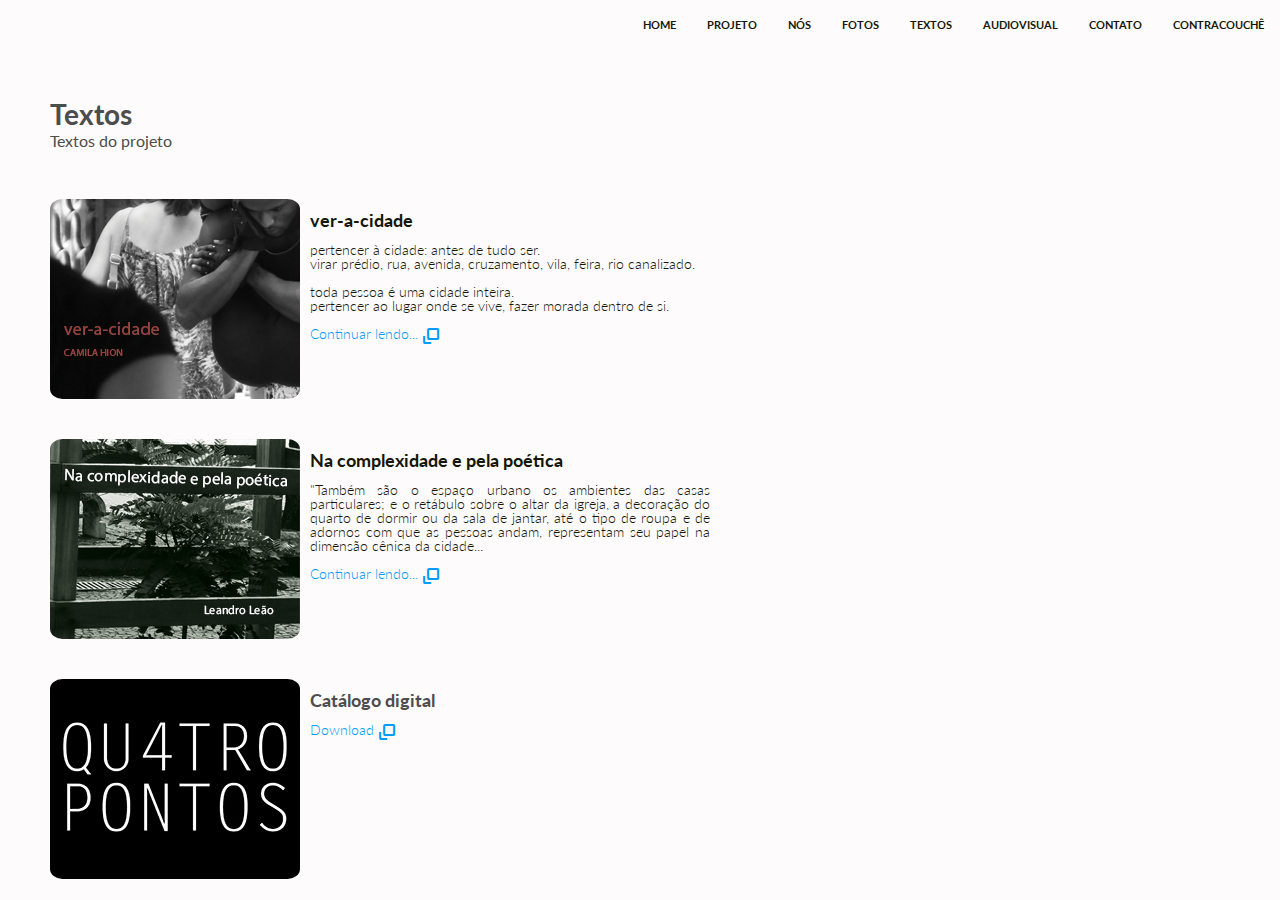
<file: textos.html>
<!DOCTYPE html>
<html>

<head>

    <title>Qu4tro Pontos - Textos</title>
    <meta charset="utf-8">
    <meta name="viewport" content="width=device-width,initial-scale=1">

    <!-- Favicon Image. -->
    <link rel="icon" href="images/favicon.png" type="image/x-icon" />

    <!-- Google Web Font. -->
    <link href="http://fonts.googleapis.com/css?family=Lato:700,300" rel="stylesheet" type="text/css">

    <!-- Normalize v.3.0.0 - makes browsers render all elements more consistently. -->
    <link rel="stylesheet" type="text/css" href="css/normalize.min.css" />

    <!-- Stylesheet - to improve site's load speed, better use the minimized version.
         The unminified version is also included in package. -->
    <link rel="stylesheet" type="text/css" href="css/style.lite.min.css" />

    <link rel="stylesheet" type="text/css" href="css/custom.style.css" />
</head>

<body id="parent">

    <div class="main-container">

        <div class="header">
            <div class="clearfix">

                <!-- Top Menu Bar -->
                <div class="float-right">
                    <ul id="top-nav" class="slimmenu">

                        <li>
                            <a href="index.html">Home</a>
                        </li>
                        <li>
                            <a href="projeto.html">Projeto</a>
                        </li>
                        <li>
                            <a href="nos.html">Nós</a>
                        </li>
                        <li>
                            <a href="fotos.html">Fotos</a>
                        </li>
                        <li>
                            <a href="textos.html">Textos</a>
                        </li>
                        <li>
                            <a href="https://www.youtube.com/watch?v=yhKV3Sue5zQ&list=PL8mpnq_dpTNXTYMIGHp022T5vqRHXB3tK">Audiovisual</a>
                        </li>
                        <li>
                            <a href="#">Contato</a>
                            <ul>
                                <li>
                                    <a href="https://www.facebook.com/coletivocontracouche">Facebook</a>
                                </li>
                                <li>
                                    <a href="https://instagram.com/contracouche">Instagram</a>
                                </li>
                                <li>
                                    <a href="mailto:contracouche@gmail.com">GMail</a>
                                </li>
                            </ul>
                        </li>
                        <li>
                            <a href="http://contracouche.com.br">Contracouchê</a>
                        </li>
                    </ul>
                </div>
            </div>
        </div>

        <div id="we-page">
            <h1>Textos</h1>
            <h2>Textos do projeto</h2>

            <div class="we-personal">
                <div class="we-personal-image">
                    <img src="images/camila-texto.png" />
                </div>

                <div class="we-personal-info">
                    <span class="we-personal-info-name"><a href="ver-a-cidade.html">ver-a-cidade</a></span>
                    <p>pertencer à cidade: antes de tudo ser.
                    <br />virar prédio, rua, avenida, cruzamento, vila, feira, rio canalizado.</p>
                    <p>toda pessoa é uma cidade inteira.
                    <br />pertencer ao lugar onde se vive, fazer morada dentro de si. </p>
                    <p><a href="ver-a-cidade.html">Continuar lendo...<span class="pictogram">&#xe803;</span></a></p>
                </div>
            </div>

            <div class="we-personal">
                <div class="we-personal-image">
                    <img src="images/leandro-texto.png" />
                </div>

                <div class="we-personal-info">
                    <span class="we-personal-info-name"><a href="na-complexidade-e-pela-poetica.html">Na complexidade e pela poética</a></span>
                    <p>"Também são o espaço urbano os ambientes das casas particulares; e o retábulo sobre o altar da igreja, a decoração do quarto de dormir ou da sala de jantar, até o tipo de roupa e de adornos com que as pessoas andam, representam seu papel na dimensão cênica da cidade...</p>
                    <p><a href="na-complexidade-e-pela-poetica.html">Continuar lendo...<span class="pictogram">&#xe803;</span></a></p>
                </div>
            </div>

            <div class="we-personal">
                <div class="we-personal-image">
                    <img src="images/catalogo-thumb.jpg" />
                </div>

                <div class="we-personal-info">
                    <span class="we-personal-info-name">Catálogo digital</span>
                    <p><a href="download/quatropontos_catalogo_digital.pdf" target="_blank">Download<span class="pictogram">&#xe803;</span></a></p>
                </div>
            </div>

        </div>

    </div>

    <!-- Scripts -->
    <script type="text/javascript" src="js/jquery-1.10.2.min.js"></script>
    <script type="text/javascript" src="js/freewall.min.js"></script>
    <script type="text/javascript" src="js/jquery.cycle2.min.js"></script>
    <script type="text/javascript" src="js/jquery.slimmenu.min.js"></script>
    <script type="text/javascript" src="js/custom-script.min.js"></script>
</body>

</html>
</file>
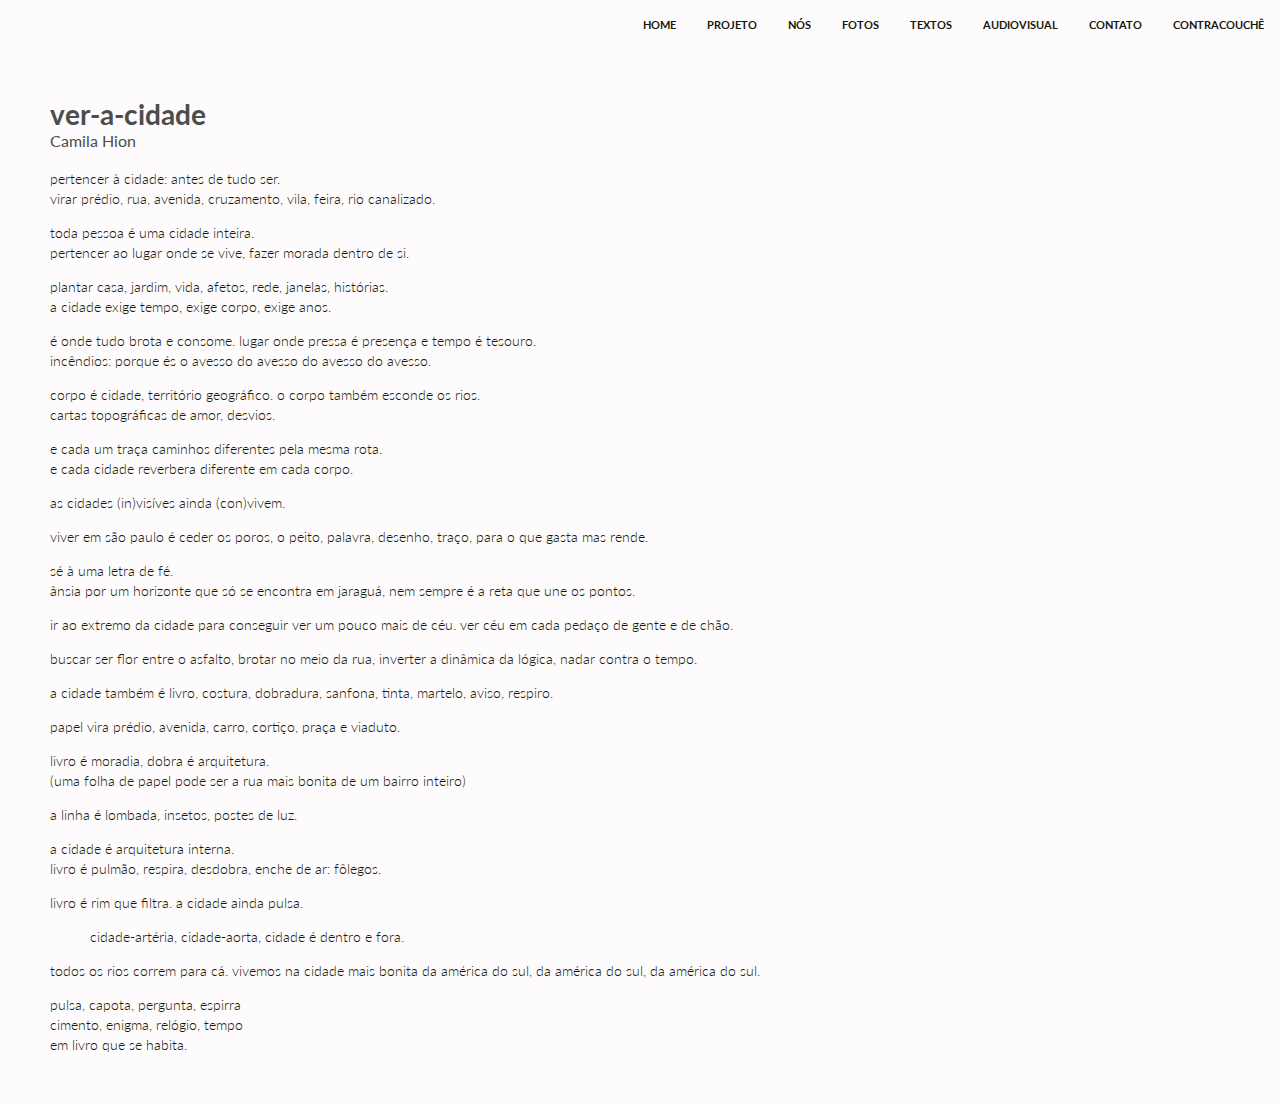
<file: ver-a-cidade.html>
<!DOCTYPE html>
<html>

<head>

    <title>Qu4tro Pontos - ver-a-cidade </title>
    <meta charset="utf-8">
    <meta name="viewport" content="width=device-width,initial-scale=1">
    <meta name="description" content="Projeto Qu4tro Pontos" />

    <!-- Favicon Image. -->
    <link rel="icon" href="images/favicon.png" type="image/x-icon" />

    <!-- Google Web Font. -->
    <link href="http://fonts.googleapis.com/css?family=Lato:700,300" rel="stylesheet" type="text/css">

    <!-- Normalize v.3.0.0 - makes browsers render all elements more consistently. -->
    <link rel="stylesheet" type="text/css" href="css/normalize.min.css" />

    <!-- Stylesheet - to improve site's load speed, better use the minimized version.
         The unminified version is also included in package. -->
    <link rel="stylesheet" type="text/css" href="css/style.lite.min.css" />

    <link rel="stylesheet" type="text/css" href="css/custom.style.css" />
</head>

<body id="parent">

    <div class="main-container">

        <div class="header">
            <div class="clearfix">

                <!-- Top Menu Bar -->
                <div class="float-right">
                    <ul id="top-nav" class="slimmenu">

                        <li>
                            <a href="index.html">Home</a>
                        </li>
                        <li>
                            <a href="projeto.html">Projeto</a>
                        </li>
                        <li>
                            <a href="nos.html">Nós</a>
                        </li>
                        <li>
                            <a href="fotos.html">Fotos</a>
                        </li>
                        <li>
                            <a href="textos.html">Textos</a>
                        </li>
                        <li>
                            <a href="https://www.youtube.com/watch?v=yhKV3Sue5zQ&list=PL8mpnq_dpTNXTYMIGHp022T5vqRHXB3tK">Audiovisual</a>
                        </li>
                        <li>
                            <a href="#">Contato</a>
                            <ul>
                                <li>
                                    <a href="https://www.facebook.com/coletivocontracouche">Facebook</a>
                                </li>
                                <li>
                                    <a href="https://instagram.com/contracouche">Instagram</a>
                                </li>
                                <li>
                                    <a href="mailto:contracouche@gmail.com">GMail</a>
                                </li>
                            </ul>
                        </li>
                        <li>
                            <a href="http://contracouche.com.br">Contracouchê</a>
                        </li>
                    </ul>
                </div>
            </div>
        </div>

        <div id="we-page">
            <h1>ver-a-cidade</h1>
            <h2>Camila Hion</h2>
            
            <div id="texto">
                <p>pertencer à cidade: antes de tudo ser.
                <br />virar prédio, rua, avenida, cruzamento, vila, feira, rio canalizado.
                </p>

                <p>toda pessoa é uma cidade inteira. 
                <br />pertencer ao lugar onde se vive, fazer morada dentro de si. 
                </p>

                <p>plantar casa, jardim, vida, afetos, rede, janelas, histórias. 
                <br />a cidade exige tempo, exige corpo, exige anos.
                </p>

                <p>é onde tudo brota e consome. lugar onde pressa é presença e tempo é tesouro.
                <br />incêndios: porque és o avesso do avesso do avesso do avesso.
                </p>

                <p>corpo é cidade, território geográfico. o corpo também esconde os rios.
                <br />cartas topográficas de amor, desvios.
                </p>

                <p>e cada um traça caminhos diferentes pela mesma rota.
                <br />e cada cidade reverbera diferente em cada corpo.
                </p>

                <p>as cidades (in)visíves ainda (con)vivem.
                </p>

                <p>viver em são paulo é ceder os poros, o peito, palavra, desenho, traço,  para o que gasta mas rende.
                </p>

                <p>sé à uma letra de fé.
                <br />ânsia por um horizonte que só se encontra em jaraguá, nem sempre é a reta que une os pontos.
                </p>

                <p>ir ao extremo da cidade para conseguir ver um pouco mais de céu. ver céu em cada pedaço de gente e de chão.
                </p>

                <p>buscar ser flor entre o asfalto, brotar no meio da rua,  inverter a dinâmica da lógica, nadar contra o tempo.
                </p>

                <p>a cidade também é  livro, costura, dobradura, sanfona, tinta, martelo, aviso, respiro. 
                </p>

                <p>papel vira prédio, avenida, carro, cortiço, praça e viaduto.
                </p>

                <p>livro é moradia, dobra é arquitetura. 
                <br />(uma folha de papel pode ser a rua mais bonita de um bairro inteiro)
                </p>

                <p>a linha é lombada, insetos, postes de luz. 
                </p>

                <p>a cidade é arquitetura interna.
                <br />livro é pulmão, respira, desdobra, enche de ar: fôlegos.
                </p>

                <p>livro é rim que filtra. a cidade ainda pulsa.
                </p>

                <p style="margin-left: 40px">cidade-artéria, cidade-aorta, cidade é dentro e fora.
                </p>

                <p>todos os rios correm para cá. vivemos na cidade mais bonita da américa do sul, da américa do sul, da américa do sul.
                </p>

                <p>pulsa, capota, pergunta, espirra
                <br />cimento, enigma, relógio, tempo
                <br />em livro que se habita.
                </p>

            </div>
        </div>
    </div>

    <!-- Scripts -->
    <script type="text/javascript" src="js/jquery-1.10.2.min.js"></script>
    <script type="text/javascript" src="js/freewall.min.js"></script>
    <script type="text/javascript" src="js/jquery.cycle2.min.js"></script>
    <script type="text/javascript" src="js/jquery.slimmenu.min.js"></script>
    <script type="text/javascript" src="js/custom-script.min.js"></script>
</body>

</html>
</file>
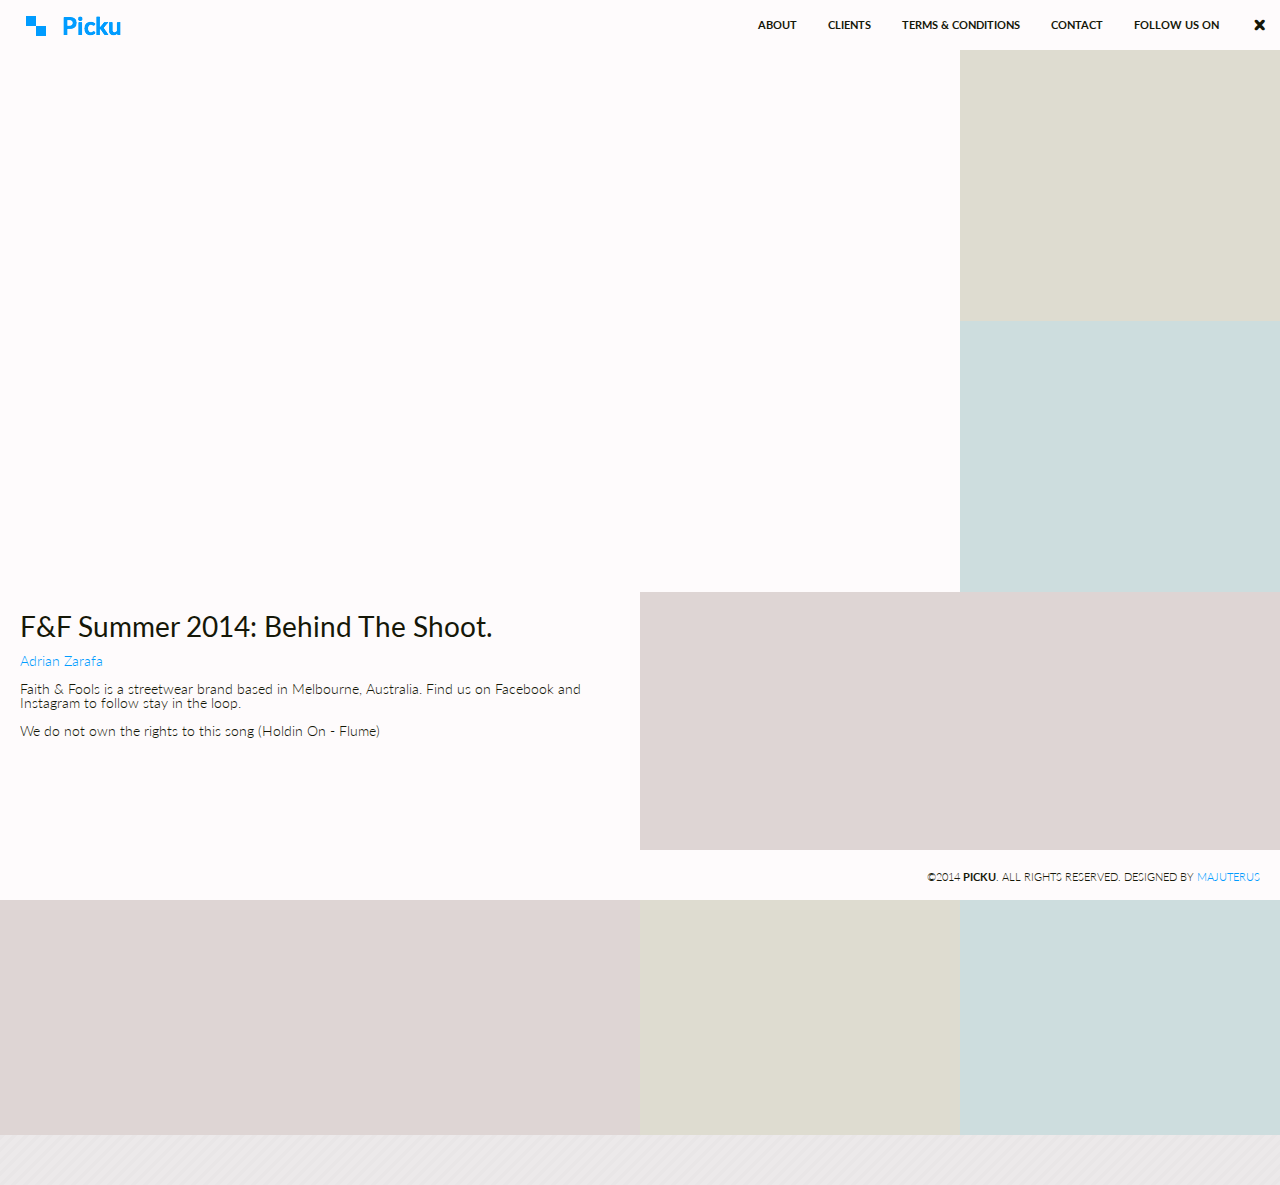
<file: template/picku/single-page-lite1.html>
<!DOCTYPE html>
<html>

<head>

    <!-- Your site title -->
    <title>Picku</title>
    <meta charset="utf-8">
    <meta name="viewport" content="width=device-width,initial-scale=1">
    <meta name="description" content="Your site description" />

    <!-- Favicon Image. -->
    <link rel="icon" href="images/favicon.png" type="image/x-icon" />

    <!-- Google Web Font. -->
    <link href="//fonts.googleapis.com/css?family=Lato:700,300" rel="stylesheet" type="text/css">

    <!-- Normalize v.3.0.0 - makes browsers render all elements more consistently. -->
    <link rel="stylesheet" type="text/css" href="css/normalize.min.css" />

    <!-- Stylesheet - to improve site's load speed, better use the minimized version.
         The unminified version is also included in package. -->
    <link rel="stylesheet" type="text/css" href="css/style.lite.min.css" />
    
</head>

<body>

    <!-- All content (menu, main-entry, and footer) goes inside this container. -->
    <div class="main-container">

        <!-- Logo and menu inside this container. -->
        <div class="header">
            <div class="clearfix">

                <!-- Put your site logo here. Recommended size is 165px x 50px. -->
                <div class="float-left logo">
                    <h1>
                        <!-- To close iframe -->
                        <a href="#" class="closeframe">
                            <img src="images/logo.png" alt="" />
                        </a>
                    </h1>
                </div>

                <!-- Top Menu Bar -->
                <div class="float-right">
                    <ul id="top-nav" class="slimmenu">
                        <li>
                            <a href="#">About</a>
                        </li>
                        <li>
                            <a href="#" >Clients</a>
                        </li>
                        <li>
                            <a href="#">Terms &amp; Conditions</a>
                        </li>
                        <li>
                            <a href="#">Contact</a>
                        </li>
                        <li>
                            <a href="#">Follow Us On</a>
                            <ul>
                                <li>
                                    <a href="#">Facebook</a>
                                </li>
                                <li>
                                    <a href="#">Twitter</a>
                                </li>
                                <li>
                                    <a href="#">Pinterest</a>
                                </li>
                                <li>
                                    <a href="#">Instagram</a>
                                </li>
                            </ul>
                        </li>
                        <li>
                            <!-- To close iframe -->
                            <a href="#" class="closeframe tooltip" title="Close Frame"><span class="pictogram">&#xe800;</span></a>
                        </li>
                    </ul>
                </div>
            </div>
        </div>
        
        <!-- Main Entry. 
             All posts thumbnails and sliders go inside .main-entry div. All of them are grid based named sizeXX (XX represents number of column and row)

                size11 = 1 column x 1 row 
                size12 = 1 column x 2 rows
                size21 = 2 columns x 1 row
                size32 = 3 columns x 2 rows (I use this for inner page to show video or slideshow)

             The basic code are these...

                <div class="brick tint size11">

                    <img src="images/5171071313_e4c110ccb2_b.jpg" alt="" />
                    <div class="overlay">
                        <h3 class="project-title">Your Project Title</h3>
                        <p class="project-description">Your project description</p>
                        <a href="URL" class="open-project">OPEN <span class="pictogram">&#xe803;</span></a>
                    </div>
                </div>

             Legend:
             * Class:
                    brick = The grid. Must be included.
                    tint = To lighten the image. FYI, tint won't work on slideshow images. Optional.
                    size12 = Size of the grid. You can change this to size11, size21, or size32. Must be included.
             
             You can vary them all you want. See examples below for better understanding.
        -->
        <div id="freewall" class="free-wall main-entry">
            
            <!-- The main grid for inner page. You can fill it with image sliders or embed a video -->
            <div class="brick size32" data-fixpos="0-0">
                
                <!-- Wrap video embed in .videoWrapper div -->
                <div class="videoWrapper">
                    <iframe src="//player.vimeo.com/video/83422922?title=0&amp;byline=0&amp;portrait=0&amp;color=ffffff" width="500" height="282" frameborder="0" webkitallowfullscreen mozallowfullscreen allowfullscreen></iframe>
                </div>
            </div>
            
            <!-- This page project description -->
            <div class="brick size21" data-fixpos="2-0">
                <div class="cover">
                    <h1>
                        F&F Summer 2014: Behind The Shoot.
                    </h1>
                    <p>
                        <a href="http://vimeo.com/user10678664">Adrian Zarafa</a>
                    </p>
                    <p>
                        Faith & Fools is a streetwear brand based in Melbourne, Australia. Find us on Facebook and Instagram to follow stay in the loop.<br>
                    </p>
                    <p>
                        We do not own the rights to this song (Holdin On - Flume)
                    </p>
                </div>
            </div>
            
            <!-- Related post entry -->
            <div class="brick tint size11">
                <img src="images/5171071313_e4c110ccb2_b.jpg" alt="" />
                <div class="overlay">
                    <h3 class="project-title">Your Project Title</h3>
                    <p class="project-description">Lorem ipsum dolor sit amet, consectetur adipiscing elit.</p>
                    <a href="single-page-lite1.html" class="open-project">OPEN <span class="pictogram">&#xe803;</span></a>
                </div>
            </div>
            <div class="brick tint size11">
                <img src="images/1452336320_483f721d3d_o.jpg" alt="" />
                <div class="overlay">
                    <h3 class="project-title">Your Project Title</h3>
                    <p class="project-description">Lorem ipsum dolor sit amet, consectetur adipiscing elit.</p>
                    <a href="single-page-lite2.html" class="open-project">OPEN <span class="pictogram">&#xe803;</span></a>
                </div>
            </div>
            <div class="brick tint size11">
                <img src="images/4171682579_91f75f9a6a_o.jpg" alt="" />
                <div class="overlay">
                    <h3 class="project-title">Your Project Title</h3>
                    <p class="project-description">Lorem ipsum dolor sit amet, consectetur adipiscing elit.</p>
                    <a href="single-page-lite1.html" class="open-project">OPEN <span class="pictogram">&#xe803;</span></a>
                </div>
            </div>
            <div class="brick tint size11">
                <img src="images/1330348274_33c00c4886_o.jpg" alt="" />
                <div class="overlay">
                    <h3 class="project-title">Your Project Title</h3>
                    <p class="project-description">Lorem ipsum dolor sit amet, consectetur adipiscing elit.</p>
                    <a href="single-page-lite2.html" class="open-project">OPEN <span class="pictogram">&#xe803;</span></a>
                </div>
            </div>
            <div class="brick tint size11">
                <img src="images/4171682579_91f75f9a6a_o.jpg" alt="" />
                <div class="overlay">
                    <h3 class="project-title">Your Project Title</h3>
                    <p class="project-description">Lorem ipsum dolor sit amet, consectetur adipiscing elit.</p>
                    <a href="single-page-lite1.html" class="open-project">OPEN <span class="pictogram">&#xe803;</span></a>
                </div>
            </div>
            <div class="brick tint size11">
                <img src="images/1330348274_33c00c4886_o.jpg" alt="" />
                <div class="overlay">
                    <h3 class="project-title">Your Project Title</h3>
                    <p class="project-description">Lorem ipsum dolor sit amet, consectetur adipiscing elit.</p>
                    <a href="single-page-lite2.html" class="open-project">OPEN <span class="pictogram">&#xe803;</span></a>
                </div>
            </div>
            <div class="brick tint size11">
                <img src="images/5171071313_e4c110ccb2_b.jpg" alt="" />
                <div class="overlay">
                    <h3 class="project-title">Your Project Title</h3>
                    <p class="project-description">Lorem ipsum dolor sit amet, consectetur adipiscing elit.</p>
                    <a href="single-page-lite1.html" class="open-project">OPEN <span class="pictogram">&#xe803;</span></a>
                </div>
            </div>
            <div class="brick tint size11">
                <img src="images/1452336320_483f721d3d_o.jpg" alt="" />
                <div class="overlay">
                    <h3 class="project-title">Your Project Title</h3>
                    <p class="project-description">Lorem ipsum dolor sit amet, consectetur adipiscing elit.</p>
                    <a href="single-page-lite2.html" class="open-project">OPEN <span class="pictogram">&#xe803;</span></a>
                </div>
            </div>
        </div>

        <!-- Footer -->
        <div class="footer">
            <div class="float-right copyright">
                <p>&copy;2014
                    <strong>Picku</strong>. All rights reserved. Designed by <a href="http://majuter.us">Majuterus</a> <!-- Consider a donation via PayPal for me at leoariwibowo@gmail.com, if you want to remove this link -->
                </p>
            </div>
        </div>
        
    </div>

    <!-- The scripts -->
    <script type="text/javascript" src="js/jquery-1.10.2.min.js"></script>
    <script type="text/javascript" src="js/freewall.min.js"></script>
    <script type="text/javascript" src="js/jquery.cycle2.min.js"></script>
    <script type="text/javascript" src="js/jquery.slimmenu.min.js"></script>
    <script type="text/javascript" src="js/custom-script.min.js"></script>
</body>

</html>
</file>
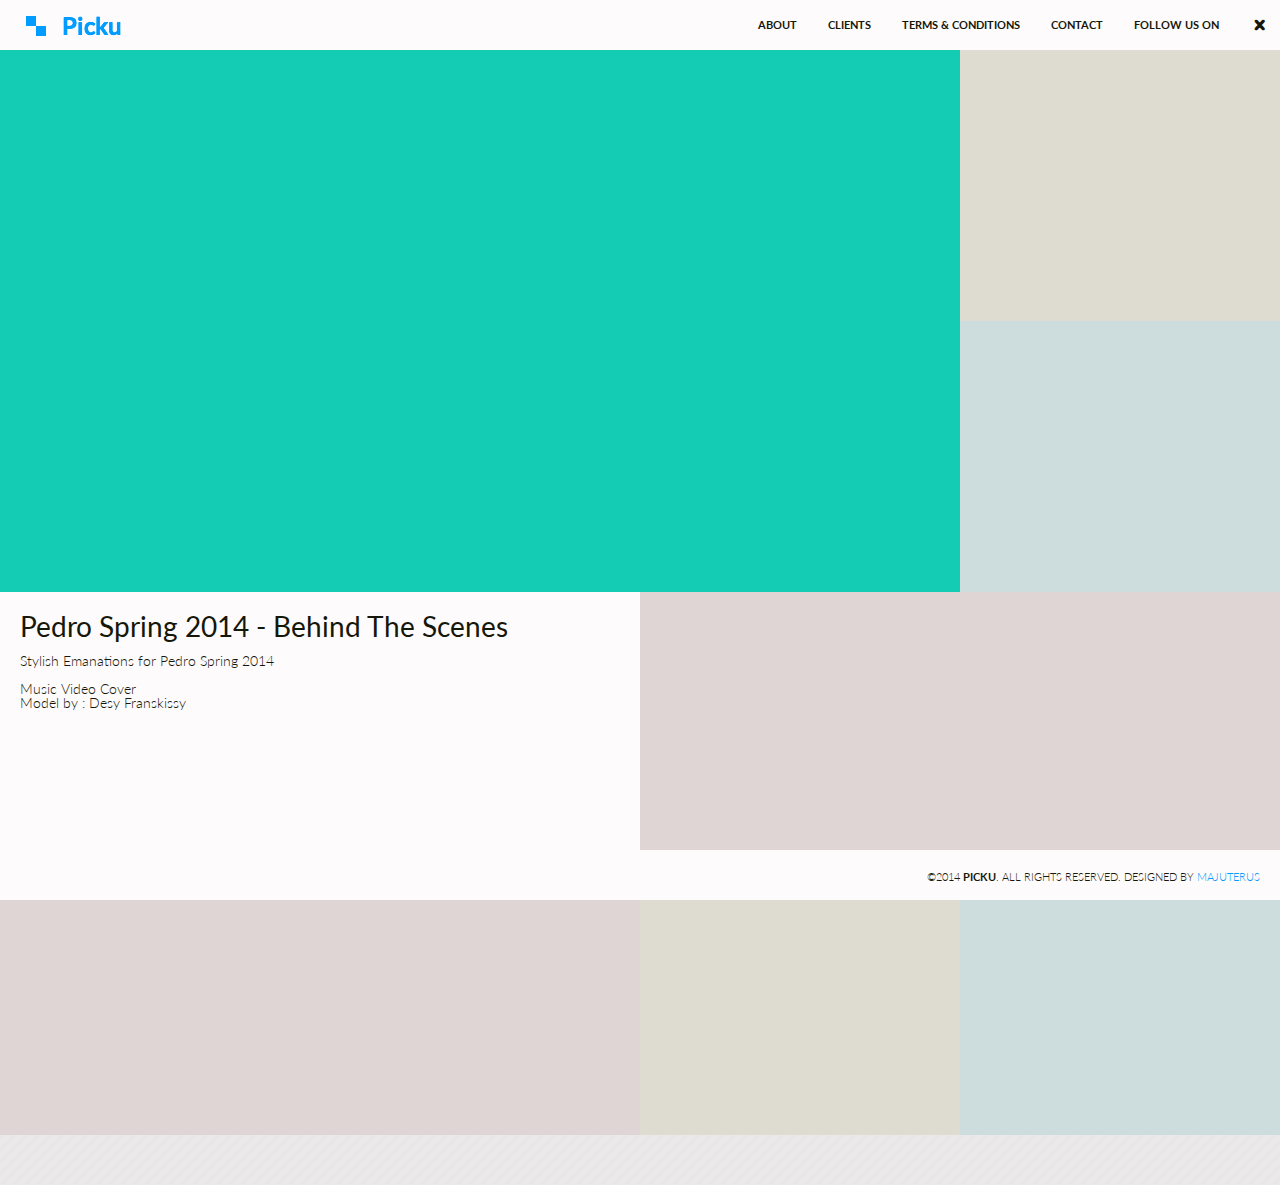
<file: template/picku/single-page-lite2.html>
<!DOCTYPE html>
<html>

<head>

    <!-- Your site title -->
    <title>Picku</title>
    <meta charset="utf-8">
    <meta name="viewport" content="width=device-width,initial-scale=1">
    <meta name="description" content="Your site description" />

    <!-- Favicon Image. -->
    <link rel="icon" href="images/favicon.png" type="image/x-icon" />

    <!-- Google Web Font. -->
    <link href="//fonts.googleapis.com/css?family=Lato:700,300" rel="stylesheet" type="text/css">

    <!-- Normalize v.3.0.0 - makes browsers render all elements more consistently. -->
    <link rel="stylesheet" type="text/css" href="css/normalize.min.css" />

    <!-- Stylesheet - to improve site's load speed, better use the minimized version.
         The unminified version is also included in package. -->
    <link rel="stylesheet" type="text/css" href="css/style.lite.min.css" />
    
</head>

<body>

    <!-- All content (menu, main-entry, and footer) goes inside this container. -->
    <div class="main-container">

        <!-- Logo and menu inside this container. -->
        <div class="header">
            <div class="clearfix">

                <!-- Put your site logo here. Recommended size is 165px x 50px. -->
                <div class="float-left logo">
                    <h1>
                        <!-- To close iframe -->
                        <a href="#" class="closeframe">
                            <img src="images/logo.png" alt="" />
                        </a>
                    </h1>
                </div>

                <!-- Top Menu Bar -->
                <div class="float-right">
                    <ul id="top-nav" class="slimmenu">
                        <li>
                            <a href="#">About</a>
                        </li>
                        <li>
                            <a href="#" >Clients</a>
                        </li>
                        <li>
                            <a href="#">Terms &amp; Conditions</a>
                        </li>
                        <li>
                            <a href="#">Contact</a>
                        </li>
                        <li>
                            <a href="#">Follow Us On</a>
                            <ul>
                                <li>
                                    <a href="#">Facebook</a>
                                </li>
                                <li>
                                    <a href="#">Twitter</a>
                                </li>
                                <li>
                                    <a href="#">Pinterest</a>
                                </li>
                                <li>
                                    <a href="#">Instagram</a>
                                </li>
                            </ul>
                        </li>
                        <li>
                            <!-- To close iframe -->
                            <a href="#" class="closeframe tooltip" title="Close Frame"><span class="pictogram">&#xe800;</span></a>
                        </li>
                    </ul>
                </div>
            </div>
        </div>
        
        <!-- Main Entry. 
             All posts thumbnails and sliders go inside .main-entry div. All of them are grid based named sizeXX (XX represents number of column and row)

                size11 = 1 column x 1 row 
                size12 = 1 column x 2 rows
                size21 = 2 columns x 1 row
                size32 = 3 columns x 2 rows (I use this for inner page to show video or slideshow)

             The basic code are these...

                <div class="brick tint size11">

                    <img src="images/5171071313_e4c110ccb2_b.jpg" alt="" />
                    <div class="overlay">
                        <h3 class="project-title">Your Project Title</h3>
                        <p class="project-description">Your project description</p>
                        <a href="URL" class="open-project">OPEN <span class="pictogram">&#xe803;</span></a>
                    </div>
                </div>

             Legend:
             * Class:
                    brick = The grid. Must be included.
                    tint = To lighten the image. FYI, tint won't work on slideshow images. Optional.
                    size12 = Size of the grid. You can change this to size11, size21, or size32. Must be included.
             
             You can vary them all you want. See examples below for better understanding.
        -->
        <div id="freewall" class="free-wall main-entry">
            
            <!-- The main grid for inner page. You can fill it with image sliders or embed video -->
            <div class="brick size32 cycle-slideshow" data-cycle-fx="scrollHorz" data-cycle-speed="600" data-fixpos="0-0">
                <img src="images/4079647161_c12f6b5aae_o.jpg" alt="" />
                <img src="images/4052061747_ab063c05ae_o.jpg" alt="" />
                <img src="images/3991873070_569c0aa627_o.jpg" alt="" />
            </div>
            
            <!-- Current project description -->
            <div class="brick size21" data-fixpos="2-0">
                <div class="cover">
                    <h1>Pedro Spring 2014 - Behind The Scenes</h1>
                    <p>
                        Stylish Emanations for Pedro Spring 2014
                    </p>
                    <p>
                        Music Video Cover<br>
                        Model by : Desy Franskissy
                    </p>
                </div>
            </div>
            
            <!-- Related post entry -->
            <div class="brick tint size11">
                <img src="images/5171071313_e4c110ccb2_b.jpg" alt="" />
                <div class="overlay">
                    <h3 class="project-title">Your Project Title</h3>
                    <p class="project-description">Lorem ipsum dolor sit amet, consectetur adipiscing elit.</p>
                    <a href="single-page-lite1.html" class="open-project">OPEN <span class="pictogram">&#xe803;</span></a>
                </div>
            </div>
            <div class="brick tint size11">
                <img src="images/1452336320_483f721d3d_o.jpg" alt="" />
                <div class="overlay">
                    <h3 class="project-title">Your Project Title</h3>
                    <p class="project-description">Lorem ipsum dolor sit amet, consectetur adipiscing elit.</p>
                    <a href="single-page-lite2.html" class="open-project">OPEN <span class="pictogram">&#xe803;</span></a>
                </div>
            </div>
            <div class="brick tint size11">
                <img src="images/4171682579_91f75f9a6a_o.jpg" alt="" />
                <div class="overlay">
                    <h3 class="project-title">Your Project Title</h3>
                    <p class="project-description">Lorem ipsum dolor sit amet, consectetur adipiscing elit.</p>
                    <a href="single-page-lite1.html" class="open-project">OPEN <span class="pictogram">&#xe803;</span></a>
                </div>
            </div>
            <div class="brick tint size11">
                <img src="images/1330348274_33c00c4886_o.jpg" alt="" />
                <div class="overlay">
                    <h3 class="project-title">Your Project Title</h3>
                    <p class="project-description">Lorem ipsum dolor sit amet, consectetur adipiscing elit.</p>
                    <a href="single-page-lite2.html" class="open-project">OPEN <span class="pictogram">&#xe803;</span></a>
                </div>
            </div>
            <div class="brick tint size11">
                <img src="images/4171682579_91f75f9a6a_o.jpg" alt="" />
                <div class="overlay">
                    <h3 class="project-title">Your Project Title</h3>
                    <p class="project-description">Lorem ipsum dolor sit amet, consectetur adipiscing elit.</p>
                    <a href="single-page-lite1.html" class="open-project">OPEN <span class="pictogram">&#xe803;</span></a>
                </div>
            </div>
            <div class="brick tint size11">
                <img src="images/1330348274_33c00c4886_o.jpg" alt="" />
                <div class="overlay">
                    <h3 class="project-title">Your Project Title</h3>
                    <p class="project-description">Lorem ipsum dolor sit amet, consectetur adipiscing elit.</p>
                    <a href="single-page-lite2.html" class="open-project">OPEN <span class="pictogram">&#xe803;</span></a>
                </div>
            </div>
            <div class="brick tint size11">
                <img src="images/5171071313_e4c110ccb2_b.jpg" alt="" />
                <div class="overlay">
                    <h3 class="project-title">Your Project Title</h3>
                    <p class="project-description">Lorem ipsum dolor sit amet, consectetur adipiscing elit.</p>
                    <a href="single-page-lite1.html" class="open-project">OPEN <span class="pictogram">&#xe803;</span></a>
                </div>
            </div>
            <div class="brick tint size11">
                <img src="images/1452336320_483f721d3d_o.jpg" alt="" />
                <div class="overlay">
                    <h3 class="project-title">Your Project Title</h3>
                    <p class="project-description">Lorem ipsum dolor sit amet, consectetur adipiscing elit.</p>
                    <a href="single-page-lite2.html" class="open-project">OPEN <span class="pictogram">&#xe803;</span></a>
                </div>
            </div>
        </div>

        <!-- Footer -->
        <div class="footer">
            <div class="float-right copyright">
                <p>&copy;2014
                    <strong>Picku</strong>. All rights reserved. Designed by <a href="http://majuter.us">Majuterus</a> <!-- Consider a donation via PayPal for me at leoariwibowo@gmail.com, if you want to remove this link -->
                </p>
            </div>
        </div>
        
    </div>

    <!-- The scripts -->
    <script type="text/javascript" src="js/jquery-1.10.2.min.js"></script>
    <script type="text/javascript" src="js/freewall.min.js"></script>
    <script type="text/javascript" src="js/jquery.cycle2.min.js"></script>
    <script type="text/javascript" src="js/jquery.slimmenu.min.js"></script>
    <script type="text/javascript" src="js/custom-script.min.js"></script>
</body>

</html>
</file>
<file: css/style.lite.css>
@font-face {
    font-family: 'fontello';
    src: url('../fonts/fontello.eot?32480171');
    src: url('../fonts/fontello.eot?32480171#iefix') format('embedded-opentype'), url('../fonts/fontello.woff?32480171') format('woff'), url('../fonts/fontello.ttf?32480171') format('truetype'), url('../fonts/fontello.svg?32480171#fontello') format('svg');
    font-weight: normal;
    font-style: normal;
}
/* Chrome hack: SVG is rendered more smooth in Windozze. 100% magic, uncomment if you need it. */

/* Note, that will break hinting! In other OS-es font will be not as sharp as it could be */

/*
@media screen and (-webkit-min-device-pixel-ratio:0) {
  @font-face {
    font-family: 'fontello';
    src: url('../font/fontello.svg?32480171#fontello') format('svg');
  }
}
*/

[class^="icon-"]:before,
[class*=" icon-"]:before {
    font-family: "fontello";
    font-style: normal;
    font-weight: normal;
    speak: none;
    display: inline-block;
    margin-right: .2em;
    text-align: center;
    text-decoration: inherit;
    width: 1em;
    /* opacity: .8; */
    /* For safety - reset parent styles, that can break glyph codes*/
    font-variant: normal;
    text-transform: none;
    /* fix buttons height, for twitter bootstrap */
    line-height: 1em;
    /* Animation center compensation - margins should be symmetric */
    /* remove if not needed */
    margin-left: .2em;
    /* you can be more comfortable with increased icons size */
    /* font-size: 120%; */
    /* Uncomment for 3D effect */
    /* text-shadow: 1px 1px 1px rgba(127, 127, 127, 0.3); */
}
span.pictogram {
    font-family: 'fontello';
    font-size: 20px;
    line-height: 0;
    margin-left: 5px;
    vertical-align: sub;
}
/* BASIC */

article,
aside,
details,
figcaption,
figure,
footer,
header,
hgroup,
menu,
nav,
section {
    display: block;
}
body {
    background: /*url('../images/bg.png')*/ #FEFBFC;
    color: #151708;
    font-family: 'Lato', sans-serif;
    font-size: 14px;
    font-weight: 300;
    line-height: 1;
}
h1,
h2,
h3,
h4,
h5,
h6 {
    font-family: 'Lato', sans-serif;
    font-weight: normal;
    margin: 0;
}
a {
    color: #009CFF;
    text-decoration: none;
}
a:hover {
    color: #009CFF;
}
a:visited {
    color: #009CFF;
}
ul {
    -webkit-padding-start: 0
}
.float-left {
    float: left;
}
.float-right {
    float: right;
}
.clearfix:before,
.clearfix:after {
    content: "";
    display: table;
}
.clearfix:after {
    clear: both;
}
.clearfix {
    zoom: 1;
    /* For IE 6/7 (trigger hasLayout) */
}
.main-container {
    margin: 0 auto;
    position: relative;
}
/* IFRAME */

.videoWrapper {
    height: 100%;
    padding: 0;
    position: absolute;
    width: 100%;
}
.videoWrapper iframe {
    height: 100%;
    left: 0;
    position: absolute;
    top: 0;
    width: 100%;
}
body.noscroll {
    overflow: hidden;
}
.iframestyle {
    border: 0;
    bottom: 0;
    height: 100%;
    left: 0;
    right: 0;
    top: 0;
    position: fixed;
    width: 100%;
    z-index: 99999;
}
/* HEADER */

.header {
    background: #FEFBFC;
    height: 50px;
    left: 0;
    top: 0;
    position: fixed;
    width: 100%;
    z-index: 999;
}
.header .logo {
    padding: 0;
}
/* MENU */

.menu-collapser {
    position: relative;
    background-color: #FEFBFC;
    color: #151708;
    font-family: 'Lato', sans-serif;
    font-size: 11px;
    font-weight: 700;
    text-transform: uppercase;
    width: 100%;
    height: 50px;
    line-height: 50px;
    padding: 0 8px 0 16px;
    box-sizing: border-box;
    -moz-box-sizing: border-box;
    -webkit-box-sizing: border-box
}
.collapse-button {
    position: absolute;
    right: 8px;
    top: 50%;
    width: 40px;
    background-color: #151708;
    color: #FEFBFC;
    padding: 8px 10px;
    cursor: pointer;
    font-size: 14px;
    text-align: center;
    transform: translate(0, -50%);
    -o-transform: translate(0, -50%);
    -ms-transform: translate(0, -50%);
    -moz-transform: translate(0, -50%);
    -webkit-transform: translate(0, -50%);
    box-sizing: border-box;
    -moz-box-sizing: border-box;
    -webkit-box-sizing: border-box
}
.collapse-button:hover,
.collapse-button:focus {
    background-image: none;
    background-color: #151708;
    color: #FEFBFC;
}
.collapse-button .icon-bar {
    background-color: #FEFBFC;
    color: #151708;
    display: block;
    height: 2px;
    width: 18px;
    margin: 2px 0;
}
ul.slimmenu {
    list-style-type: none;
    margin: 0;
    padding: 0;
    width: 100%;
}
ul.slimmenu li {
    position: relative;
    display: inline-block;
}
ul.slimmenu > li {
    margin-right: -5px;
}
ul.slimmenu > li:first-child {
    border-left: 0
}
ul.slimmenu > li:last-child {
    margin-right: 0
}
ul.slimmenu li a {
    display: block;
    background: #FEFBFC;
    color: #151708;
    padding: 19px 16px 19px 16px;
    font-size: 11px;
    font-weight: 700;
    line-height: 1.125;
    text-transform: uppercase;
    transition: background-color 0.5s ease-out;
    -o-transition: background-color 0.5s ease-out;
    -moz-transition: background-color 0.5s ease-out;
    -webkit-transition: background-color 0.5s ease-out;
}
ul.slimmenu li a:hover {
    background-color: #F7F8FC;
    text-decoration: none;
    color: #009CFF;
}
ul.slimmenu li .sub-collapser {
    background: none repeat scroll 0 0 rgba(0, 0, 0, 0.075);
    position: absolute;
    right: 0;
    top: 0;
    width: 40px;
    height: 100%;
    text-align: center;
    z-index: 999;
    cursor: pointer;
    margin-right: 0;
}
ul.slimmenu li .sub-collapser:before {
    content: '';
    display: inline-block;
    height: 100%;
    vertical-align: middle;
}
ul.slimmenu li .sub-collapser > i {
    color: #999;
    font-size: 14px;
    display: inline-block;
    vertical-align: middle;
    font-style: normal !important;
}
ul.slimmenu li ul {
    margin: 0;
    list-style-type: none;
    padding: 0
}
ul.slimmenu li ul li {
    background-color: #FEFBFC;
    width: 100%;
}
ul.slimmenu li > ul {
    display: none;
    position: absolute;
    left: 0;
    top: 100%;
    z-index: 999;
    width: 100%;
}
ul.slimmenu li > ul > li ul {
    display: none;
    position: absolute;
    left: 100%;
    top: 0;
    z-index: 999;
    width: 100%;
}
ul.slimmenu.collapsed li {
    display: block;
    width: 100%;
    box-sizing: border-box;
    -moz-box-sizing: border-box;
    -webkit-box-sizing: border-box
}
ul.slimmenu.collapsed li a {
    display: block;
    box-sizing: border-box;
    -moz-box-sizing: border-box;
    -webkit-box-sizing: border-box
}
ul.slimmenu.collapsed li .sub-collapser {
    height: 50px;
}
ul.slimmenu.collapsed li > ul {
    display: none;
    position: static;
}
a.fullscreen,
a.fullscreenExit {
    display: block;
}
.tooltip {
    display: inline;
    position: relative;
}
.tooltip:hover {
    text-decoration: none;
}
.tooltip:hover:after {
    background: #00A1FF;
    top: 50px;
    color: #fff;
    content: attr(title);
    display: block;
    right: 0;
    padding: 15px;
    position: absolute;
    white-space: nowrap;
    z-index: 99;
}
.tooltip:hover:before {
    border: solid;
    border-color: #00A1FF transparent;
    border-width: 0 6px 6px 6px;
    top: 44px;
    content: "";
    display: block;
    right: 35%;
    position: absolute;
    z-index: 99;
}
/* FREEWALL GRID */

.free-wall {
    margin: 50px 0;
    width: 100%;
    height: 100%;
    background: rgba(223, 226, 227, 0.92);
}
.size11 {
    height: 295px;
    width: 250px;
}
.size12 {
    width: 295px;
    height: 500px;
}
.size21 {
    width: 590px;
    height: 250px;
}
.size32 {
    width: 885px;
    height: 500px;
}
.brick {
    background-color: #FEFBFC;
    float: left;
    cursor: default;
    overflow: hidden;
    background-repeat: no-repeat;
    background-size: cover;
    background-position: center;
}
.brick img {
    width: auto;
    height: 100%;
}
.brick .cover {
    overflow: hidden;
    margin: 20px;
}
.brick div.overlay {
    opacity: 0;
    z-index: 102;
    position: absolute;
    bottom: 0;
    left: 0;
    padding: 20px;
    -webkit-transition: all .3s ease-in-out;
    -moz-transition: all .3s ease-in-out;
    -o-transition: all .3s ease-in-out;
    transition: all .3s ease-in-out;
}
.brick:hover div.overlay {
    opacity: 1;
}
.brick div.overlay .project-title {
    font-size: 18px;
    font-weight: 700;
    text-transform: uppercase;
}
.brick div.overlay .project-description {} a.open-project {
    line-height: 2.5;
    display: block;
}
.tint {
    position: relative;
    float: left;
}
.tint:before {
    content: "";
    display: block;
    position: absolute;
    top: 0;
    bottom: 0;
    left: 0;
    right: 0;
    /*background: rgba(219, 222, 224, 0.92);*/
    -moz-transition: background .3s linear;
    -webkit-transition: background .3s linear;
    -o-transition: background .3s linear;
    transition: background .3s linear;
}
.tint:hover:before {
    background: rgba(226, 232, 235, 0.62);
}
.cycle-slideshow {
    -webkit-transform: translateZ(0);
}
/* CLIENT COUNT */

.client {
    z-index: 101;
    position: absolute;
    bottom: 0;
    left: 0;
    top: 0;
    right: 0;
    text-align: center;
    padding: 20px;
    color: #FEFBFC;
}
.number {
    font-weight: 700;
    font-size: 100px;
    display: block;
}
.client-text {
    font-weight: normal;
    font-size: 34px;
}
/* FOOTER */

.footer {
    height: 50px;
    position: fixed;
    background: #FEFBFC;
    bottom: 0;
    left: 0;
    width: 100%;
    z-index: 999;
}
.copyright {
    padding-top: 10px;
    padding-right: 20px;
    background: #FEFBFC;
    font-family: 'Lato', sans-serif;
    font-size: 11px;
    font-weight: 300;
    line-height: 1.125;
    text-transform: uppercase;
}
/* MEDIA QUERIES */

@media all and (min-width: 799px) {
    .sub-collapser {
        display: none;
    }
}
@media all and (max-width: 800px) {
    .header {
        position: absolute;
    }
    #freewall {
        margin: 0;
    }
}
</file>
<file: css/custom.style.css>
#personal-page, #we-page, #pictures-page {
    min-height: 100%;
    position: relative;
    margin: 50px 0;
}

#personal-page  h1, #we-page h1, #pictures-page h1 {
    margin: 100px 0 5px 50px;
    color: #4D4D4D;
    font-weight: bold;
}

#personal-page  h2, #we-page h2, #pictures-page h2 {
    margin: 0 0 10px 50px;
    color: #4D4D4D;
    font-size: 16px;
}

#personal-page #personal-image {
    float: left;
    width: 314px;
    height: 220px;
}

#personal-page  #personal-image img {
    width: 250px;
    height: 200px;
    margin: 0 0 10px 50px;
    border-radius: 5%;
}

#personal-page #personal-info {
    margin: 32px 60px 0 50px;
}

#personal-page #personal-info p {
    line-height: 23px;
    text-indent: 30px;
}

#we-page .we-personal {
    width: auto;
    /* height: 250px; */
    display: inline-block;
    margin: 20px 20px 20px 0;
    float: left;
    clear: both;
    padding-left: 50px;
}

#we-page .we-personal .we-personal-image {
    float: left;
    width: 250px;
    height: 200px;
}

#we-page .we-personal .we-personal-image img {
    width: 250px;
    height: 200px;
    margin: 20px 0 10px 0;
    border-radius: 5%;
}

#we-page .we-personal .we-personal-info {
    margin: 32px 0 0 10px;
    display: inline-block;
}

#we-page .we-personal .we-personal-info p {
    max-width: 400px;
    text-align: justify;
}

#we-page .we-personal .we-personal-info span.we-personal-info-name {
    display: block;
    color: #4D4D4D;
    font-weight: bold;
    font-size: 18px;
}

#we-page .we-personal .we-personal-info span.we-personal-info-detail {
    display: block;
    color: #4D4D4D;
    font-size: 14px;
}

#we-page .we-personal .we-personal-info span.we-personal-info-name a {
    color: #151708;
}

#we-page .we-personal .we-personal-info span.we-personal-info-name a:hover {
    text-decoration: none;
    color: #009cff;
}

#texto {
    margin: 20px 10px 10px 50px;
    line-height: 20px;
    max-width: 800px;
}

#personal-block {
    min-height: 220px;
}

.image-set {
    clear: both;
    margin: 30px 50px;
}

.image-link {
    margin: 0 10px 10px 0;
    display: inline-block;
}

.image {
    border-radius: 5%;
}

.lb-data .lb-number {
    margin-left: 10px;
}

#footer {
    margin: auto;
    width: 640px;
    position: relative;
    clear: both;
    padding: 30px;
}

#footer img {
    width: 640px;
}


@media all and (max-width: 800px) {
    .header {
        position: relative;
    }
    #personal-page {
        margin: 0;
    }
    #personal-page  h1 {
        margin: 50px 0 5px 50px;
    }
    #footer {
        width: 100%;
        padding: 0;
    }
    #footer img {
        width: 100%;
    }
}
</file>
<file: template/picku/css/style.lite.min.css>
@font-face{font-family:'fontello';src:url('../fonts/fontello.eot?32480171');src:url('../fonts/fontello.eot?32480171#iefix') format('embedded-opentype'),url('../fonts/fontello.woff?32480171') format('woff'),url('../fonts/fontello.ttf?32480171') format('truetype'),url('../fonts/fontello.svg?32480171#fontello') format('svg');font-weight:normal;font-style:normal}[class^="icon-"]:before,[class*=" icon-"]:before{font-family:"fontello";font-style:normal;font-weight:normal;speak:none;display:inline-block;margin-right:.2em;text-align:center;text-decoration:inherit;width:1em;font-variant:normal;text-transform:none;line-height:1em;margin-left:.2em}span.pictogram{font-family:'fontello';font-size:20px;line-height:0;margin-left:5px;vertical-align:sub}article,aside,details,figcaption,figure,footer,header,hgroup,menu,nav,section{display:block}body{background:url('../images/bg.png') #fefbfc;color:#151708;font-family:'Lato',sans-serif;font-size:14px;font-weight:300;line-height:1}h1,h2,h3,h4,h5,h6{font-family:'Lato',sans-serif;font-weight:normal;margin:0}a{color:#009cff;text-decoration:none}a:hover{color:#009cff}a:visited{color:#009cff}ul{-webkit-padding-start:0}.float-left{float:left}.float-right{float:right}.clearfix:before,.clearfix:after{content:"";display:table}.clearfix:after{clear:both}.clearfix{zoom:1}.main-container{margin:0 auto;position:relative}.videoWrapper{height:100%;padding:0;position:absolute;width:100%}.videoWrapper iframe{height:100%;left:0;position:absolute;top:0;width:100%}body.noscroll{overflow:hidden}.iframestyle{border:0;bottom:0;height:100%;left:0;right:0;top:0;position:fixed;width:100%;z-index:99999}.header{background:#fefbfc;height:50px;left:0;top:0;position:fixed;width:100%;z-index:999}.header .logo{padding:0}.menu-collapser{position:relative;background-color:#fefbfc;color:#151708;font-family:'Lato',sans-serif;font-size:11px;font-weight:700;text-transform:uppercase;width:100%;height:50px;line-height:50px;padding:0 8px 0 16px;box-sizing:border-box;-moz-box-sizing:border-box;-webkit-box-sizing:border-box}.collapse-button{position:absolute;right:8px;top:50%;width:40px;background-color:#151708;color:#fefbfc;padding:8px 10px;cursor:pointer;font-size:14px;text-align:center;transform:translate(0,-50%);-o-transform:translate(0,-50%);-ms-transform:translate(0,-50%);-moz-transform:translate(0,-50%);-webkit-transform:translate(0,-50%);box-sizing:border-box;-moz-box-sizing:border-box;-webkit-box-sizing:border-box}.collapse-button:hover,.collapse-button:focus{background-image:none;background-color:#151708;color:#fefbfc}.collapse-button .icon-bar{background-color:#fefbfc;color:#151708;display:block;height:2px;width:18px;margin:2px 0}ul.slimmenu{list-style-type:none;margin:0;padding:0;width:100%}ul.slimmenu li{position:relative;display:inline-block}ul.slimmenu>li{margin-right:-5px}ul.slimmenu>li:first-child{border-left:0}ul.slimmenu>li:last-child{margin-right:0}ul.slimmenu li a{display:block;background:#fefbfc;color:#151708;padding:19px 16px 19px 16px;font-size:11px;font-weight:700;line-height:1.125;text-transform:uppercase;transition:background-color .5s ease-out;-o-transition:background-color .5s ease-out;-moz-transition:background-color .5s ease-out;-webkit-transition:background-color .5s ease-out}ul.slimmenu li a:hover{background-color:#f7f8fc;text-decoration:none;color:#009cff}ul.slimmenu li .sub-collapser{background:none repeat scroll 0 0 rgba(0,0,0,0.075);position:absolute;right:0;top:0;width:40px;height:100%;text-align:center;z-index:999;cursor:pointer;margin-right:0}ul.slimmenu li .sub-collapser:before{content:'';display:inline-block;height:100%;vertical-align:middle}ul.slimmenu li .sub-collapser>i{color:#999;font-size:14px;display:inline-block;vertical-align:middle;font-style:normal!important}ul.slimmenu li ul{margin:0;list-style-type:none;padding:0}ul.slimmenu li ul li{background-color:#fefbfc;width:100%}ul.slimmenu li>ul{display:none;position:absolute;left:0;top:100%;z-index:999;width:100%}ul.slimmenu li>ul>li ul{display:none;position:absolute;left:100%;top:0;z-index:999;width:100%}ul.slimmenu.collapsed li{display:block;width:100%;box-sizing:border-box;-moz-box-sizing:border-box;-webkit-box-sizing:border-box}ul.slimmenu.collapsed li a{display:block;box-sizing:border-box;-moz-box-sizing:border-box;-webkit-box-sizing:border-box}ul.slimmenu.collapsed li .sub-collapser{height:50px}ul.slimmenu.collapsed li>ul{display:none;position:static}a.fullscreen,a.fullscreenExit{display:block}.tooltip{display:inline;position:relative}.tooltip:hover{text-decoration:none}.tooltip:hover:after{background:#00a1ff;top:50px;color:#fff;content:attr(title);display:block;right:0;padding:15px;position:absolute;white-space:nowrap;z-index:99}.tooltip:hover:before{border:solid;border-color:#00a1ff transparent;border-width:0 6px 6px 6px;top:44px;content:"";display:block;right:35%;position:absolute;z-index:99}.free-wall{margin:50px 0;width:100%;height:100%;background:rgba(223,226,227,0.92)}.size11{height:295px;width:250px}.size12{width:295px;height:500px}.size21{width:590px;height:250px}.size32{width:885px;height:500px}.brick{background-color:#fefbfc;float:left;cursor:default;overflow:hidden;background-repeat:no-repeat;background-size:cover;background-position:center}.brick img{width:auto;height:100%}.brick .cover{overflow:hidden;margin:20px}.brick div.overlay{opacity:0;z-index:102;position:absolute;bottom:0;left:0;padding:20px;-webkit-transition:all .3s ease-in-out;-moz-transition:all .3s ease-in-out;-o-transition:all .3s ease-in-out;transition:all .3s ease-in-out}.brick:hover div.overlay{opacity:1}.brick div.overlay .project-title{font-size:18px;font-weight:700;text-transform:uppercase}a.open-project{line-height:2.5;display:block}.tint{position:relative;float:left}.tint:before{content:"";display:block;position:absolute;top:0;bottom:0;left:0;right:0;background:rgba(219,222,224,0.92);-moz-transition:background .3s linear;-webkit-transition:background .3s linear;-o-transition:background .3s linear;transition:background .3s linear}.tint:hover:before{background:rgba(226,232,235,0.62)}.cycle-slideshow{-webkit-transform:translateZ(0)}.client{z-index:101;position:absolute;bottom:0;left:0;top:0;right:0;text-align:center;padding:20px;color:#fefbfc}.number{font-weight:700;font-size:100px;display:block}.client-text{font-weight:normal;font-size:34px}.footer{height:50px;position:fixed;background:#fefbfc;bottom:0;left:0;width:100%;z-index:999}.copyright{padding-top:10px;padding-right:20px;background:#fefbfc;font-family:'Lato',sans-serif;font-size:11px;font-weight:300;line-height:1.125;text-transform:uppercase}@media all and (min-width:799px){.sub-collapser{display:none}}@media all and (max-width:800px){.header{position:absolute}#freewall{margin:0}}
</file>
<file: css/style.lite.min.css>
@font-face{font-family:'fontello';src:url('../fonts/fontello.eot?32480171');src:url('../fonts/fontello.eot?32480171#iefix') format('embedded-opentype'),url('../fonts/fontello.woff?32480171') format('woff'),url('../fonts/fontello.ttf?32480171') format('truetype'),url('../fonts/fontello.svg?32480171#fontello') format('svg');font-weight:normal;font-style:normal}[class^="icon-"]:before,[class*=" icon-"]:before{font-family:"fontello";font-style:normal;font-weight:normal;speak:none;display:inline-block;margin-right:.2em;text-align:center;text-decoration:inherit;width:1em;font-variant:normal;text-transform:none;line-height:1em;margin-left:.2em}span.pictogram{font-family:'fontello';font-size:20px;line-height:0;margin-left:5px;vertical-align:sub}article,aside,details,figcaption,figure,footer,header,hgroup,menu,nav,section{display:block}body{background:/*url('../images/bg.png')*/ #fefbfc;color:#151708;font-family:'Lato',sans-serif;font-size:14px;font-weight:300;line-height:1}h1,h2,h3,h4,h5,h6{font-family:'Lato',sans-serif;font-weight:normal;margin:0}a{color:#009cff;text-decoration:none}a:hover{color:#009cff}a:visited{color:#009cff}ul{-webkit-padding-start:0}.float-left{float:left}.float-right{float:right}.clearfix:before,.clearfix:after{content:"";display:table}.clearfix:after{clear:both}.clearfix{zoom:1}.main-container{margin:0 auto;position:relative}.videoWrapper{height:100%;padding:0;position:absolute;width:100%}.videoWrapper iframe{height:100%;left:0;position:absolute;top:0;width:100%}body.noscroll{overflow:hidden}.iframestyle{border:0;bottom:0;height:100%;left:0;right:0;top:0;position:fixed;width:100%;z-index:99999}.header{background:#fefbfc;height:50px;left:0;top:0;position:fixed;width:100%;z-index:999}.header .logo{padding:0}.menu-collapser{position:relative;background-color:#fefbfc;color:#151708;font-family:'Lato',sans-serif;font-size:11px;font-weight:700;text-transform:uppercase;width:100%;height:50px;line-height:50px;padding:0 8px 0 16px;box-sizing:border-box;-moz-box-sizing:border-box;-webkit-box-sizing:border-box}.collapse-button{position:absolute;right:8px;top:50%;width:40px;background-color:#151708;color:#fefbfc;padding:8px 10px;cursor:pointer;font-size:14px;text-align:center;transform:translate(0,-50%);-o-transform:translate(0,-50%);-ms-transform:translate(0,-50%);-moz-transform:translate(0,-50%);-webkit-transform:translate(0,-50%);box-sizing:border-box;-moz-box-sizing:border-box;-webkit-box-sizing:border-box}.collapse-button:hover,.collapse-button:focus{background-image:none;background-color:#151708;color:#fefbfc}.collapse-button .icon-bar{background-color:#fefbfc;color:#151708;display:block;height:2px;width:18px;margin:2px 0}ul.slimmenu{list-style-type:none;margin:0;padding:0;width:100%}ul.slimmenu li{position:relative;display:inline-block}ul.slimmenu>li{margin-right:-5px}ul.slimmenu>li:first-child{border-left:0}ul.slimmenu>li:last-child{margin-right:0}ul.slimmenu li a{display:block;background:#fefbfc;color:#151708;padding:19px 16px 19px 16px;font-size:11px;font-weight:700;line-height:1.125;text-transform:uppercase;transition:background-color .5s ease-out;-o-transition:background-color .5s ease-out;-moz-transition:background-color .5s ease-out;-webkit-transition:background-color .5s ease-out}ul.slimmenu li a:hover{background-color:#f7f8fc;text-decoration:none;color:#009cff}ul.slimmenu li .sub-collapser{background:none repeat scroll 0 0 rgba(0,0,0,0.075);position:absolute;right:0;top:0;width:40px;height:100%;text-align:center;z-index:999;cursor:pointer;margin-right:0}ul.slimmenu li .sub-collapser:before{content:'';display:inline-block;height:100%;vertical-align:middle}ul.slimmenu li .sub-collapser>i{color:#999;font-size:14px;display:inline-block;vertical-align:middle;font-style:normal!important}ul.slimmenu li ul{margin:0;list-style-type:none;padding:0}ul.slimmenu li ul li{background-color:#fefbfc;width:100%}ul.slimmenu li>ul{display:none;position:absolute;left:0;top:100%;z-index:999;width:100%}ul.slimmenu li>ul>li ul{display:none;position:absolute;left:100%;top:0;z-index:999;width:100%}ul.slimmenu.collapsed li{display:block;width:100%;box-sizing:border-box;-moz-box-sizing:border-box;-webkit-box-sizing:border-box}ul.slimmenu.collapsed li a{display:block;box-sizing:border-box;-moz-box-sizing:border-box;-webkit-box-sizing:border-box}ul.slimmenu.collapsed li .sub-collapser{height:50px}ul.slimmenu.collapsed li>ul{display:none;position:static}a.fullscreen,a.fullscreenExit{display:block}.tooltip{display:inline;position:relative}.tooltip:hover{text-decoration:none}.tooltip:hover:after{background:#00a1ff;top:50px;color:#fff;content:attr(title);display:block;right:0;padding:15px;position:absolute;white-space:nowrap;z-index:99}.tooltip:hover:before{border:solid;border-color:#00a1ff transparent;border-width:0 6px 6px 6px;top:44px;content:"";display:block;right:35%;position:absolute;z-index:99}.free-wall{margin:50px 0;width:100%;height:100%;background:rgba(223,226,227,0.92)}.size11{height:295px;width:250px}.size12{width:295px;height:500px}.size21{width:590px;height:250px}.size32{width:885px;height:500px}.brick{background-color:#fefbfc;float:left;cursor:default;overflow:hidden;background-repeat:no-repeat;background-size:cover;background-position:center}.brick img{width:auto;height:100%}.brick .cover{overflow:hidden;margin:20px}.brick div.overlay{opacity:0;z-index:102;position:absolute;bottom:0;left:0;padding:20px;-webkit-transition:all .3s ease-in-out;-moz-transition:all .3s ease-in-out;-o-transition:all .3s ease-in-out;transition:all .3s ease-in-out}.brick:hover div.overlay{opacity:1}.brick div.overlay .project-title{font-size:18px;font-weight:700;text-transform:uppercase}a.open-project{line-height:2.5;display:block}.tint{position:relative;float:left}.tint:before{content:"";display:block;position:absolute;top:0;bottom:0;left:0;right:0;/*background:rgba(219,222,224,0.92);*/-moz-transition:background .3s linear;-webkit-transition:background .3s linear;-o-transition:background .3s linear;transition:background .3s linear}.tint:hover:before{background:rgba(226,232,235,0.62)}.cycle-slideshow{-webkit-transform:translateZ(0)}.client{z-index:101;position:absolute;bottom:0;left:0;top:0;right:0;text-align:center;padding:20px;color:#fefbfc}.number{font-weight:700;font-size:100px;display:block}.client-text{font-weight:normal;font-size:34px}.footer{height:50px;position:fixed;background:#fefbfc;bottom:0;left:0;width:100%;z-index:999}.copyright{padding-top:10px;padding-right:20px;background:#fefbfc;font-family:'Lato',sans-serif;font-size:11px;font-weight:300;line-height:1.125;text-transform:uppercase}@media all and (min-width:799px){.sub-collapser{display:none}}@media all and (max-width:800px){.header{position:absolute}#freewall{margin:0}}
</file>
